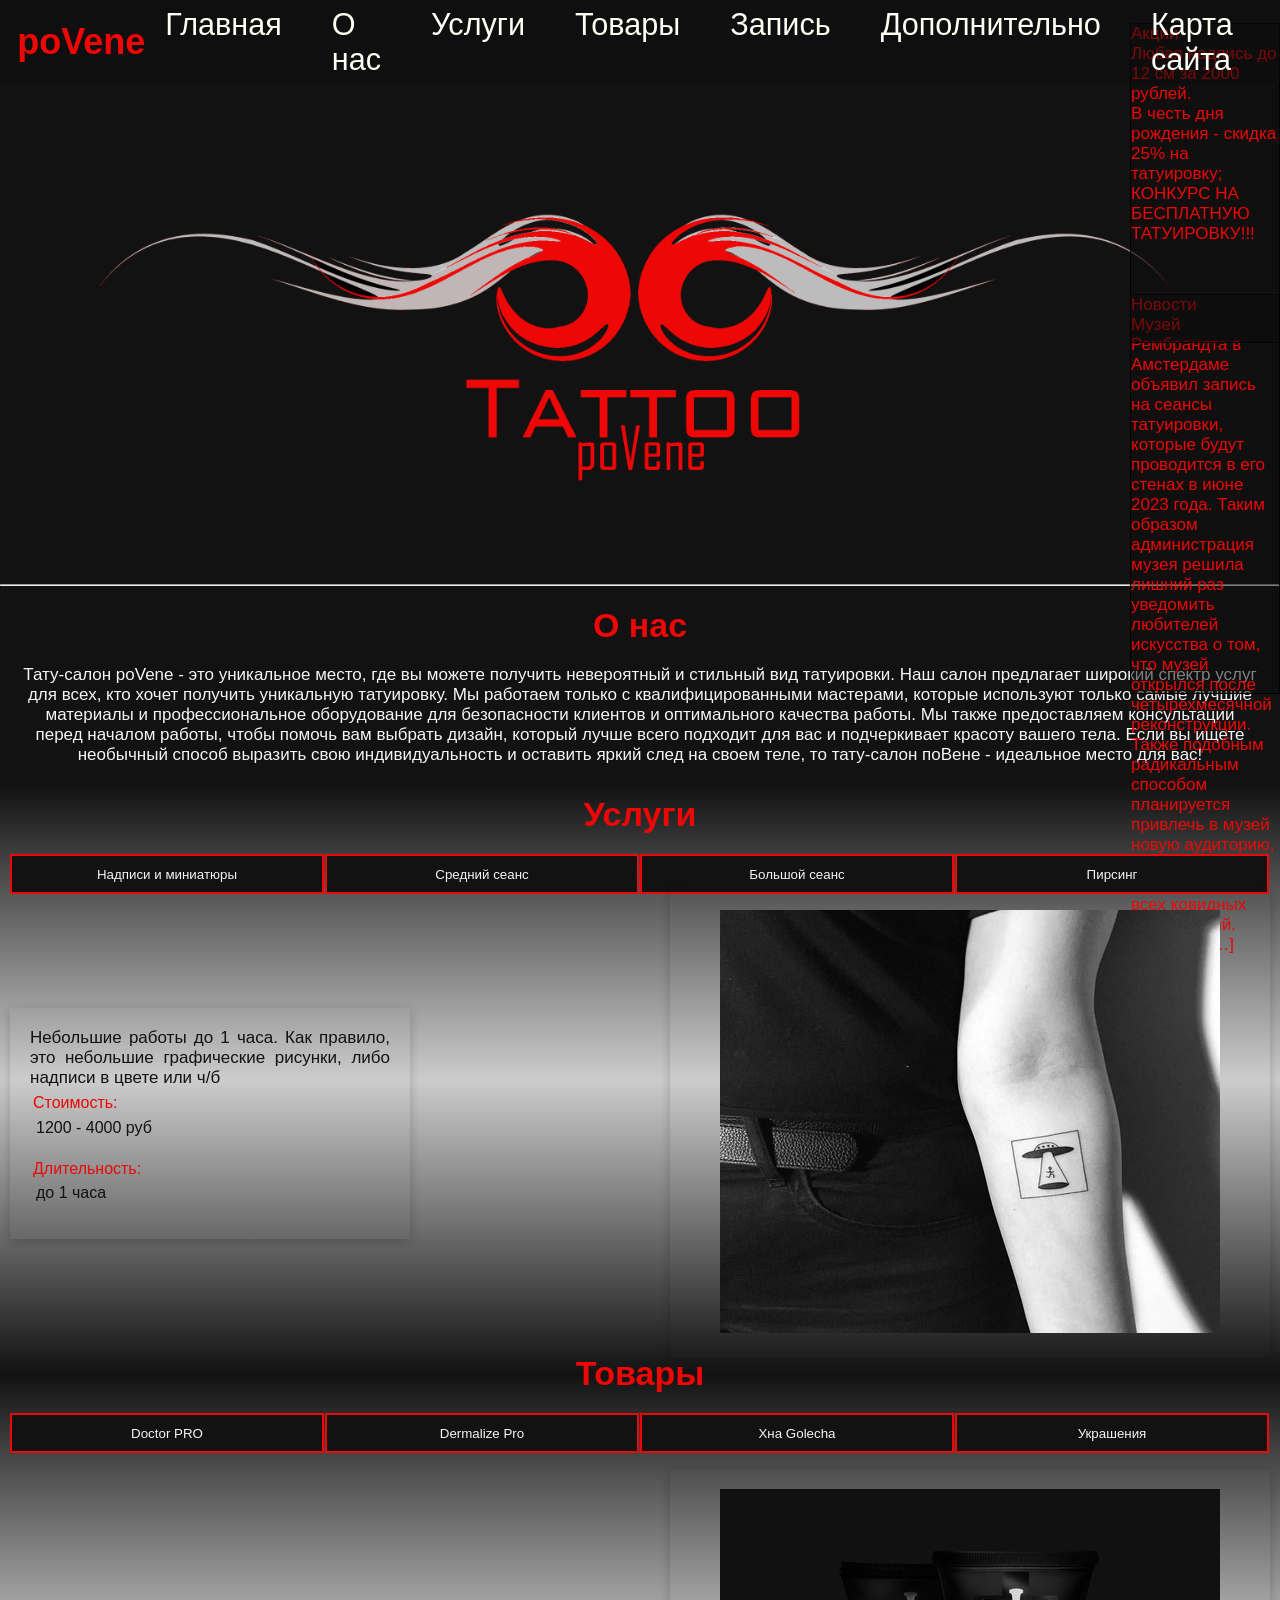
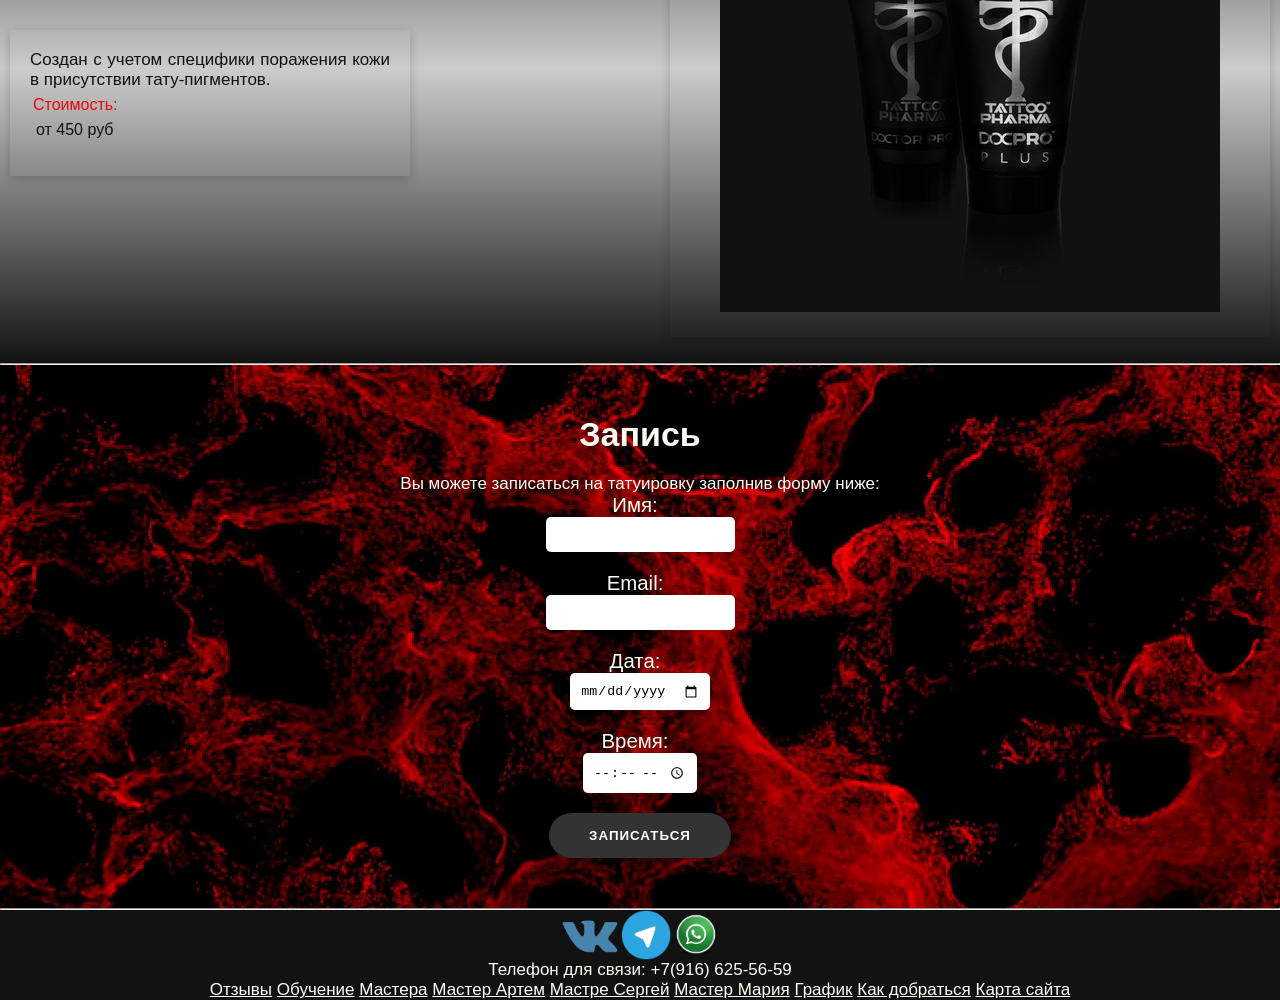
<file: tatto/index.html>
<!DOCTYPE html>
<html lang="en">
  <head>
    <link rel="shortcut icon" href="favicon.ico"/>
    <link rel="preconnect" href="https://fonts.googleapis.com">
    <link rel="preconnect" href="https://fonts.gstatic.com" crossorigin>
    <link href="https://fonts.googleapis.com/css2?family=Roboto:wght@500&display=swap" rel="stylesheet">
    <link href="https://fonts.googleapis.com/css2?family=Roboto:wght@400&display=swap" rel="stylesheet">
    <meta charset="UTF-8">
    <meta http-equiv="X-UA-Compatible" content="IE=edge">
    <meta name="viewport" content="width=device-width, initial-scale=1.0">
    <title>poVene</title>
    <link rel="stylesheet" href="style.css">
    <link rel="stylesheet" href="mobil.css">

  </head>

  <body>

    <!--Навигация-->
    <header>
      <h1>poVene</h1>		  
      <nav>
        <ul>
	       	<li><a href="#Главная">Главная</a></li>
		      <li><a href="#О нас">О нас</a></li>
          <li><a href="#Услуги">Услуги</a></li>
		      <li><a href="#Товары">Товары</a></li>
          <li><a href="#Запись">Запись</a>
            <ul>
              <li><a href="./grafik.html">График</a></li>
            </ul>
          </li>
          <li><a href="#Дополнительно">Дополнительно</a>
            <ul>
              <li><a href="./index2.html">Отзывы</a></li>
              <li><a href="./vacansii.html">Обучение</a></li>
              <li><a href="./master.html">Мастера</a></li>
              <li><a href="./karta.html">Карта</a></li>
            </ul>
          </li>
          <li><a href="./sait.html">Карта сайта</a></li>
        </ul>
      </nav>
    </header>

    <!--Новости-->
    <aside class="news">  
      <p>Новости</p>  
      <p>Музей Рембрандта в Амстердаме объявил запись на сеансы татуировки, которые будут проводится в его стенах в июне 2023 года. Таким образом администрация музея решила лишний раз уведомить любителей искусства о том, что музей открылся после четырехмесячной реконструкции. Также подобным радикальным способом планируется привлечь в музей новую аудиторию, которая заметно просела после всех ковидных ограничений. «Каждый […]</p>  
    </aside> 

    <!--Акции-->
    <div class="aside">  
      <aside class="prom">  
        <p>Акции</p>  
        <p>Любая надпись до 12 см за 2000 рублей.</p>
        <p>В честь дня рождения - скидка 25% на татуировку;</p> 
        <p>КОНКУРС НА БЕСПЛАТНУЮ ТАТУИРОВКУ!!!</p>  
      </aside>  
    </div>

    <section class="hero">
	    <section id="Главная"></section>
    </section>

    <hr>

    <!--О нас-->
    <section class="moloko">
	    <section id="О нас"></section>
      <h3>О нас</h3>
      <p>Тату-салон poVene - это уникальное место, где вы можете получить невероятный и стильный вид татуировки. Наш салон предлагает широкий спектр услуг для всех, кто хочет получить уникальную татуировку. Мы работаем только с квалифицированными мастерами, которые используют только самые лучшие материалы и профессиональное оборудование для безопасности клиентов и оптимального качества работы.
        Мы также предоставляем консультации перед началом работы, чтобы помочь вам выбрать дизайн, который лучше всего подходит для вас и подчеркивает красоту вашего тела. Если вы ищете необычный способ выразить свою индивидуальность и оставить яркий след на своем теле, то тату-салон поВене - идеальное место для вас!
      </p> 
    </section> 

    <section class="menu">

      <!--Услуги-->
		  <section id="Услуги"></section>
      <h3>Услуги</h3>
      <div class="button-row">
        <button id="button-1">Надписи и миниатюры</button>
        <div id="img-1" class="image"><img src="mini.jpg" alt="minitatu"></div>
        <div id="text-1" class="hidden-text">Небольшие работы до 1 часа. Как правило, это небольшие графические рисунки, либо надписи в цвете или ч/б
         <div class="text">
            <div class="tn-atom">
              <span>Стоимость:</span>
              <br><span class="many">1200 - 4000 руб</span>
            </div>
            <div class="tn-ato">
              <span>Длительность:</span>
              <br><span class="time">до 1 часа</span>
            </div>
          </div>
        </div>

        <button id="button-2">Средний сеанс</button>
        <div id="img-2" class="image"><img src="medium.jpg" alt="miditatu"></div>
        <div id="text-2" class="hidden-text">Более сложные работы. Средние по сложности и объему татуировки во всех стилях.
          <div class="tn-atom">
            <span>Стоимость:</span>
            <br><span class="many">до 4 часов</span>
          </div>
          <div class="tn-ato">
            <span>Длительность:</span>
            <br><span class="time">от 5 часов</span>
          </div>
        </div>

        <button id="button-3">Большой сеанс</button>
        <div id="img-3" class="image"><img src="big.jpg" alt="bigtatu"></div>
        <div id="text-3" class="hidden-text">Масштабные работы во всех стилях. Некоторые татуировки могут занять 2−3 больших сеанса. В сеанс входит дизайн-проект и заживляющая пленка Suprasorb F.
          <div class="tn-atom">
            <span>Стоимость:</span>
            <br><span class="many">35 000 руб FIX</span>
          </div>
          <div class="tn-ato">
            <span>Длительность:</span>
            <br><span class="time">40-60 минут</span>
          </div>
        </div>

        <button id="button-4">Пирсинг</button>
        <div id="img-4" class="image"><img src="pirs.jpg" alt="pirsing"></div>
        <div id="text-4" class="hidden-text">Делаем грамотные и безопасные проколы по всему телу.
          <div class="tn-atom">
            <span>Стоимость:</span>
            <br><span class="many">1200 - 4000 руб</span>
          </div>
          <div class="tn-ato">
            <span>Длительность:</span>
            <br><span class="time">40-60 минут</span>
          </div>
        </div>
      </div>

      <!--Товары-->
	    <section id="Товары"></section>
	    <h3>Товары</h3>
      <div class="button-row">
        <button id="button-5">Doctor PRO</button>
        <div id="img-5" class="image"><img src="pro.jpg" alt="doctorpro"></div>
        <div id="text-5" class="hidden-text">Cоздан с учетом специфики поражения кожи в присутствии тату-пигментов.
          <div class="tn-atom">
            <span>Стоимость:</span>
            <br><span class="many">от 450 руб</span>
          </div>
        </div>

        <button id="button-6">Dermalize Pro</button>
        <div id="img-6" class="image"><img src="Dermalize.jpg" alt="Dermalize Pro"></div>
        <div id="text-6" class="hidden-text">Ускоряет восстановление кожи и заживление татуировки без потери цвета и качества.
          Пленка обладает многими преимуществами, однако, прежде всего, она надежно защищает татуировку от вторичной инфекции. Dermalize Pro - дышащая, но при этом микробо и водонепроницаемая повязка, которая служит надежной защитой против проникновения микроорганизмов, не оказывая отрицательного влияния на кожное дыхание, предупреждая раздражение вокруг татуировки.
         <div class="tn-atom">
            <span>Стоимость:</span>
            <br><span class="many">200 руб</span>
          </div>
        </div>

        <button id="button-7">Хна Golecha</button>
        <div id="img-7" class="image"><img src="xna.jpg" alt="xna"></div>
        <div id="text-7" class="hidden-text">Чёрная хна для тату и мехенди Magic от Golecha 2 шт. + 2 многоразовых трафарета.
        Инструкция: нанести хну толстым слоем, смыть водой через 50 минут, сильно не тереть.
        Состав: Листья Лавсонии (100%), вода.
        <div class="tn-atom">
          <span>Стоимость:</span>
          <br><span class="many">200 руб</span>
        </div>
        </div>

        <button id="button-8">Украшения</button>
        <div id="img-8" class="image"><img src="ukr.jpg" alt="ukrachenia"></div>
        <div id="text-8" class="hidden-text">Пирсинг набор украшений:
          Циркуляр - Внутренний диаметр: 8мм / Толщина: 1.2мм / Шарики: 3мм, 
          Лабрет - Толщина: 1,2 мм / Длина штанги: 8 мм / Размер шипа: 3 мм / Длина изделия: 11мм,
          Штанга - Длина штанги: 18 мм / Длина изделия (с шариками): 26 мм / Толщина штанги: 1.2 мм / Размер шарика: 4 мм,
          Микробанан: Толщина: 1,2 мм / Длина штанги: 8 мм / Размер шарика: 3 мм / Длина изделия: 14мм,
          Сегментное кольцо - Внутренний диаметр: 8мм / Толщина: 1.2мм / Шарик: 3мм,
          4 шарика диаметром 3мм,
          2 шарика диаметром 4мм,
          Комплект аксессуаров из Нержавеющей стали,
          Комплект из 5 штук
          <div class="tn-atom">
            <span>Стоимость:</span>
            <br><span class="many">1500 руб</span>
          </div>
        </div>
      </div>
    </section>

    <hr>

    <!--Запись-->
    <section class="reservation">
      <section id="Запись"></section>
      <h3>Запись</h3>
      <p>Вы можете записаться на татуировку заполнив форму ниже:</p>
      <form>
        <label for="name">Имя:</label>
        <input type="text" id="name" name="name">
        <label for="email">Email:</label>
        <input type="email" id="email" name="email">
        <label for="date">Дата:</label>
        <input type="date" id="date" name="date">
        <label for="time">Время:</label>
        <input type="time" id="time" name="time">
        <input type="submit" value="Записаться">
      </form>
      <p id="reservation-info"></p>
    </section>

    <hr>

    <!--Футер-->
    <footer class="footer">
      <div id="ssulka">
        <a href="https://vk.com/todlebentod">
          <img src="vk.png" alt="вк" style="height: 50px;" >
          <div class="footer__iteam-icone2"><a href="https://web.telegram.org/k/"></div> 
          <img src="telegram.png" alt="telegram" style="height: 50px;" > 
          <div class="footer__iteam-icone3"><a href="https://web.whatsapp.com/"></div> 
          <img src="WhatsApp.png" alt="whatsapp" style="height: 50px;" >
        </a>
      </div> 
      <p>Телефон для связи: +7(916) 625-56-59</p>

		  <section id="reservation-info"></section> 
      <div class="footer__iteam-text">
        <a href="./index2.html">Отзывы</a>
        <a href="./vacansii.html">Обучение</a>
        <a href="./master.html">Мастера</a>
        <a href="./artem.html">Мастер Артем</a>
        <a href="./serg.html">Мастре Сергей</a>
        <a href="./maria.html">Мастер Мария</a>
        <a href="./grafik.html">График</a>
        <a href="./karta.html">Как добраться</a>
        <a href="./sait.html">Карта сайта</a>
      </div>
    </footer>

    <!--Ссылки к скрипту-->
    <script src="./okno.js"></script>
    <script src="./tutu2.js"></script>
    <div  scri class="btn-up btn-up_hide"></div> 
    <script src="./tutu3.js"></script>

  </body>
</html>
</file>
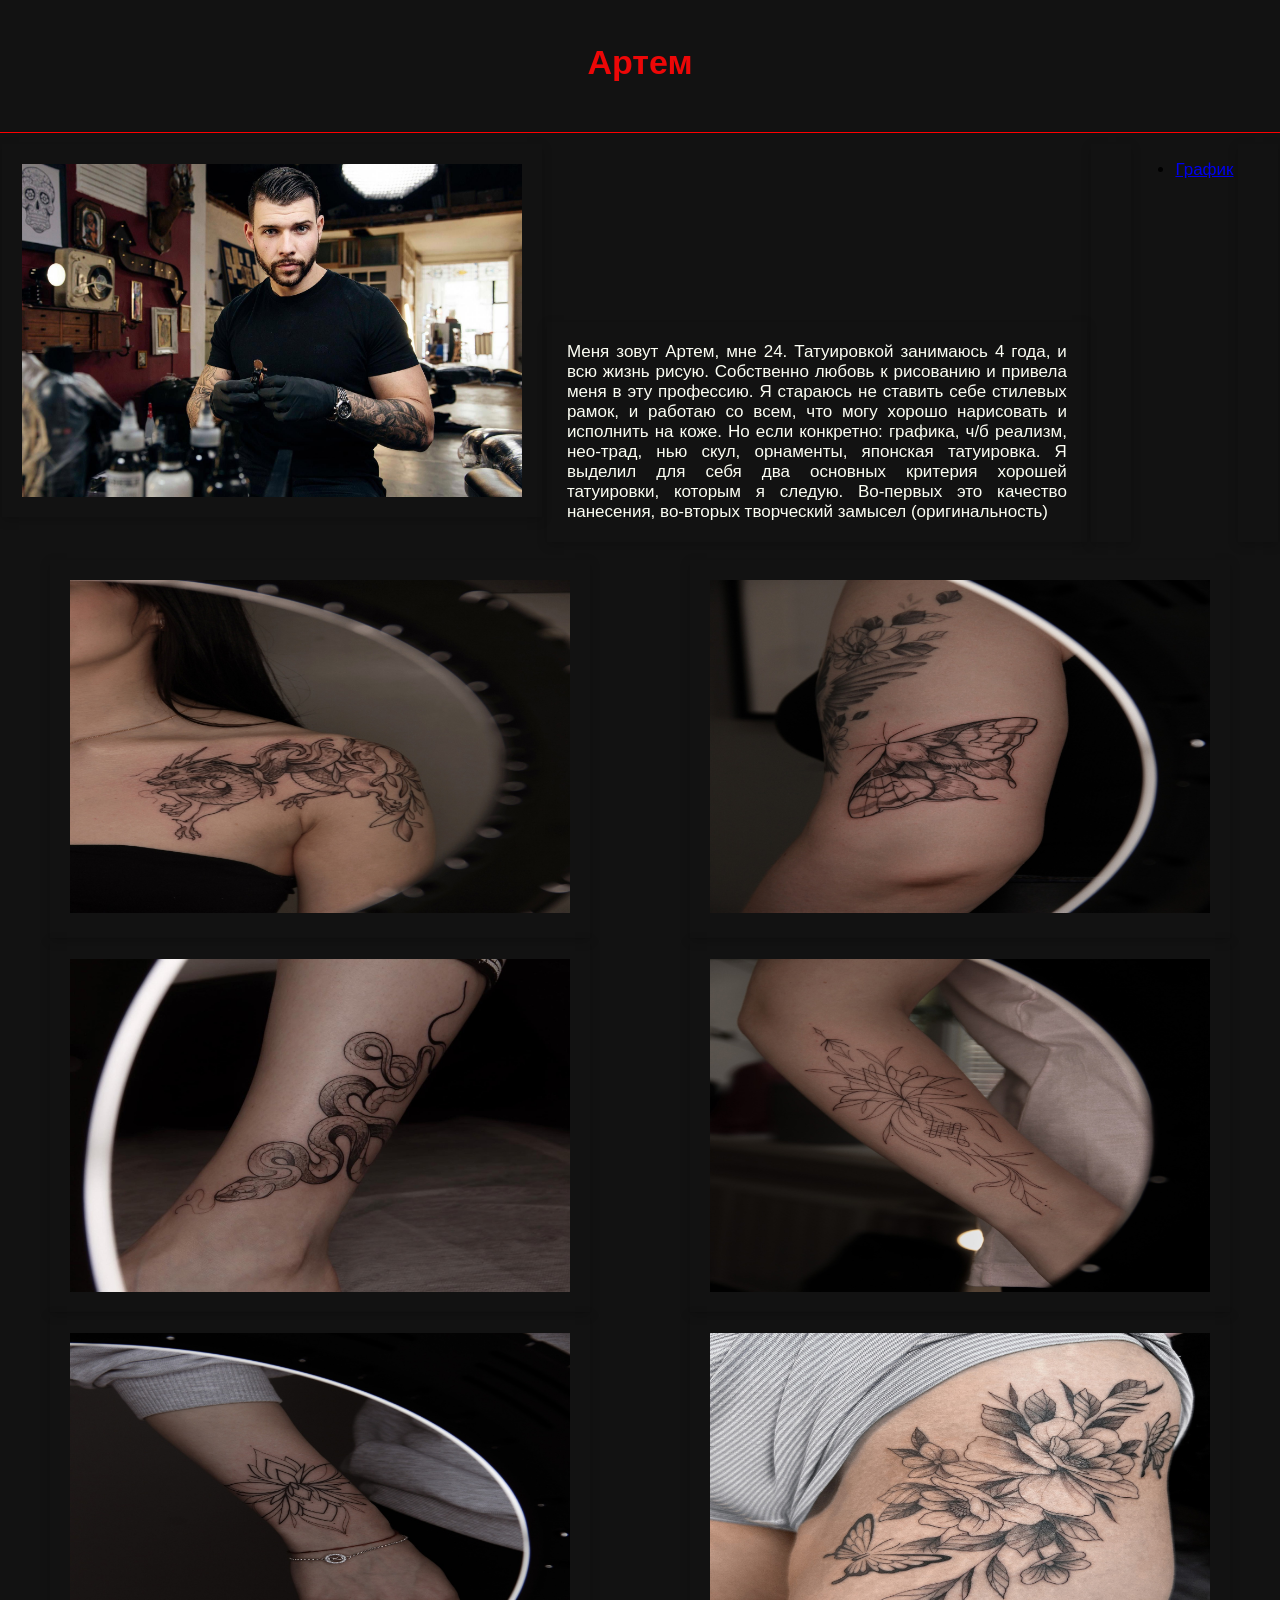
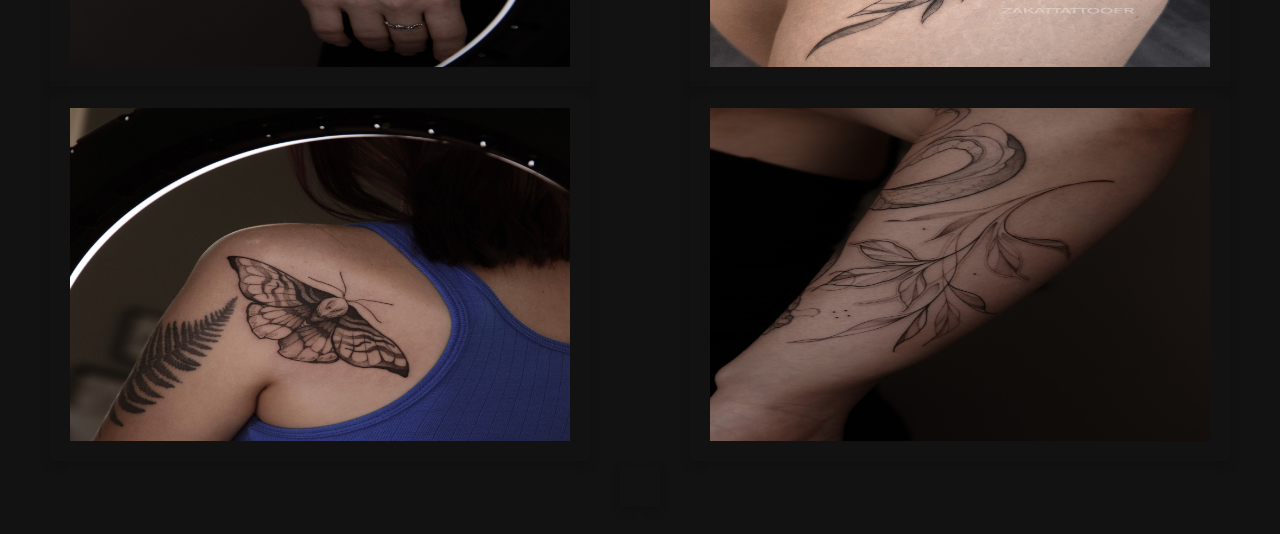
<file: tatto/artem.html>
<!DOCTYPE html>
<html>

  <head>
    <link rel="shortcut icon" href="favicon.ico"/>
    <title>Мастера тату-салона</title>
    <meta charset="UTF-8">
    <meta name="viewport" content="width=device-width, initial-scale=1.0">
    <link rel="stylesheet" href="artem.css">
  </head>

  <body>
    <div id="header">
      <h1>Артем</h1>
    </div>

    <hr>

    <div class="container">
    <div id="master1">
      <img class="artem"  src="master1.jpg" alt="Мастер 1">
      <p>Меня зовут Артем, мне 24. Татуировкой занимаюсь 4 года, и всю жизнь рисую. Собственно любовь к рисованию и привела меня в эту профессию.
        Я стараюсь не ставить себе стилевых рамок, и работаю со всем, что могу хорошо нарисовать и исполнить на коже.
        Но если конкретно: графика, ч/б реализм, нео-трад, нью скул, орнаменты, японская татуировка.
        Я выделил для себя два основных критерия хорошей татуировки, которым я следую. Во-первых это качество нанесения, во-вторых творческий замысел (оригинальность)
      </p>
    </div>

    <p>
        <ul> 
            <li><a href="grafik.html">График</a></li> 
        </ul> 
    </p>

      <div id="vork">
         <a><img src="vork 8.jpg"/></a>
     </div>
     <div id="vork1">
        <a><img src="vork9.jpg"/></a>
      </div>
      <div id="vork1">
        <a><img src="vork10.jpg"/></a>
      </div>
      <div id="vork1">
        <a><img src="vork1.jpg"/></a>
      </div>
      <div id="vork1">
        <a><img src="vork11.jpg"/></a>
      </div>
      <div id="vork1">
        <a><img src="vork6.jpg"/></a>
      </div>
      <div id="vork1">
          <a><img src="vork12.jpg"/></a>
      </div>
      <div id="vork1">
        <a><img src="vork13.jpg"/></a>
    </div>
  </div>

  
    <div id="footer">
      <p> 
       <script>
       </script>
      </p>
    </div>
  </body>
</html>
</file>
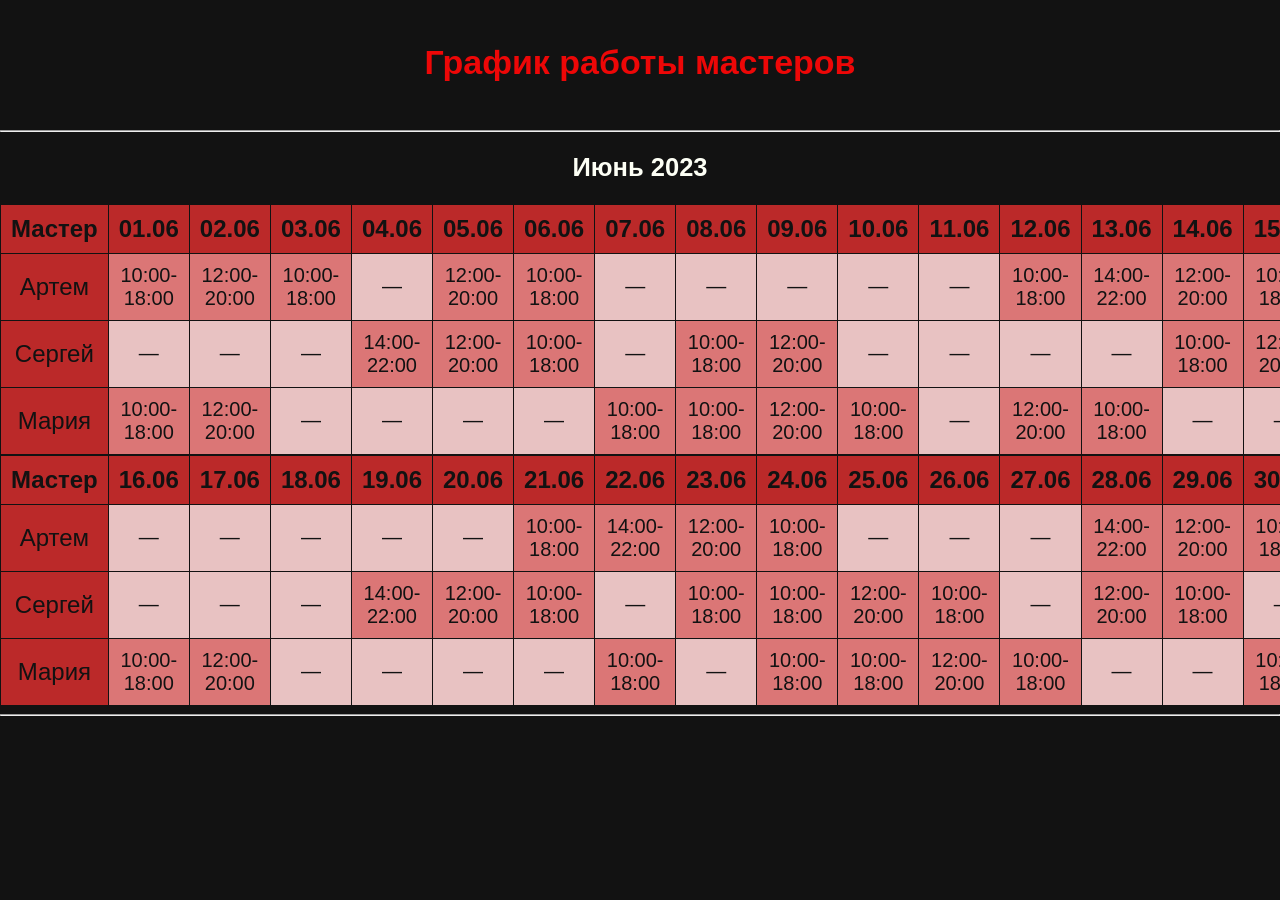
<file: tatto/grafik.html>
<!DOCTYPE html>
<html>
<head>
  <link rel="shortcut icon" href="favicon.ico"/>
    <meta charset="UTF-8">
	<title>График работы мастеров в тату-студии poVene</title>
    <meta name="viewport" content="width=device-width, initial-scale=1.0">
    <link rel="stylesheet" href="styles.css">
</head>

<body>

    <div id="header">
	   <h1>График работы мастеров</h1>
    </div>
    <hr>
   <div id="graf">
    <h2>Июнь 2023</h2>
   </div>
    <div id="tables">
<!--Таблица 1-->    
	<table>
		<thead>
            <tr>
                <th>Мастер</th>
                <th>01.06</th>
                <th>02.06</th>
                <th>03.06</th>
                <th>04.06</th>
                <th>05.06</th>
                <th>06.06</th>
                <th>07.06</th>
                <th>08.06</th>
                <th>09.06</th>
                <th>10.06</th>
                <th>11.06</th>
                <th>12.06</th>
                <th>13.06</th>
                <th>14.06</th>
                <th>15.06</th>
            </tr>
        </thead>
            <tbody>
              <tr>
                <td class="master-name">Артем</td>
                <td class="da">10:00-18:00</td>
                <td class="da">12:00-20:00</td>
                <td class="da">10:00-18:00</td>
                <td>—</td>
                <td class="da">12:00-20:00</td>
                <td class="da">10:00-18:00</td>
                <td>—</td>
                <td>—</td>
                <td>—</td>
                <td>—</td>
                <td>—</td>
                <td class="da">10:00-18:00</td>
                <td class="da">14:00-22:00</td>
                <td class="da">12:00-20:00</td>
                <td class="da">10:00-18:00</td>
              </tr>
              <tr>
                <td class="master-name">Сергей</td>
                <td>—</td>
                <td>—</td>
                <td>—</td>
                <td class="da">14:00-22:00</td>
                <td class="da">12:00-20:00</td>
                <td class="da">10:00-18:00</td>
                <td>—</td>
                <td class="da">10:00-18:00</td>
                <td class="da">12:00-20:00</td>
                <td>—</td>
                <td>—</td>
                <td>—</td>
                <td>—</td>
                <td class="da">10:00-18:00</td>
                <td class="da">12:00-20:00</td>
              </tr>
              <tr>
                <td class="master-name">Мария</td>
                <td class="da">10:00-18:00</td>
                <td class="da">12:00-20:00</td>
                <td>—</td>
                <td>—</td>
                <td>—</td>
                <td>—</td>
                <td class="da">10:00-18:00</td>
                <td class="da">10:00-18:00</td>
                <td class="da">12:00-20:00</td>
                <td class="da">10:00-18:00</td>
                <td>—</td>
                <td class="da">12:00-20:00</td>
                <td class="da">10:00-18:00</td>
                <td>—</td>
                <td>—</td>
              </tr>
            </tbody>
    </table>

<!--Таблица 2-->    
    <table>
        <thead>
            <tr>
                <th>Мастер</th>
                <th>16.06</th>
                <th>17.06</th>
                <th>18.06</th>
                <th>19.06</th>
                <th>20.06</th>
                <th>21.06</th>
                <th>22.06</th>
                <th>23.06</th>
                <th>24.06</th>
                <th>25.06</th>
                <th>26.06</th>
                <th>27.06</th>
                <th>28.06</th>
                <th>29.06</th>
                <th>30.06</th>
            </tr>
        </thead>
        <tbody>
            <tr>
              <td class="master-name">Артем</td>
              <td>—</td>
              <td>—</td>
              <td>—</td>
              <td>—</td>
              <td>—</td>
              <td class="da">10:00-18:00</td>
              <td class="da">14:00-22:00</td>
              <td class="da">12:00-20:00</td>
              <td class="da">10:00-18:00</td>
              <td>—</td>
              <td>—</td>
              <td>—</td>
              <td class="da">14:00-22:00</td>
              <td class="da">12:00-20:00</td>
              <td class="da">10:00-18:00</td>
          </tr>
            <tr>
              <td class="master-name">Сергей</td>
              <td>—</td>
              <td>—</td>
              <td>—</td>
              <td class="da">14:00-22:00</td>
              <td class="da">12:00-20:00</td>
              <td class="da">10:00-18:00</td>
              <td>—</td>
              <td class="da">10:00-18:00</td>
              <td class="da">10:00-18:00</td>
              <td class="da">12:00-20:00</td>
              <td class="da">10:00-18:00</td>
              <td>—</td>
              <td class="da">12:00-20:00</td>
              <td class="da">10:00-18:00</td>
              <td>—</td>
            </tr>
            <tr>
              <td class="master-name">Мария</td>
              <td class="da">10:00-18:00</td>
              <td class="da">12:00-20:00</td>
              <td>—</td>
              <td>—</td>
              <td>—</td>
              <td>—</td>
              <td class="da">10:00-18:00</td>
              <td>—</td>
              <td class="da">10:00-18:00</td>
              <td class="da">10:00-18:00</td>
              <td class="da">12:00-20:00</td>
              <td class="da">10:00-18:00</td>
              <td>—</td>
              <td>—</td>
              <td class="da">10:00-18:00</td>
            </tr>
          </tbody>
  </table>
  </div>

  <hr>

  <footer>
  </footer>
</body>
</html>
</file>
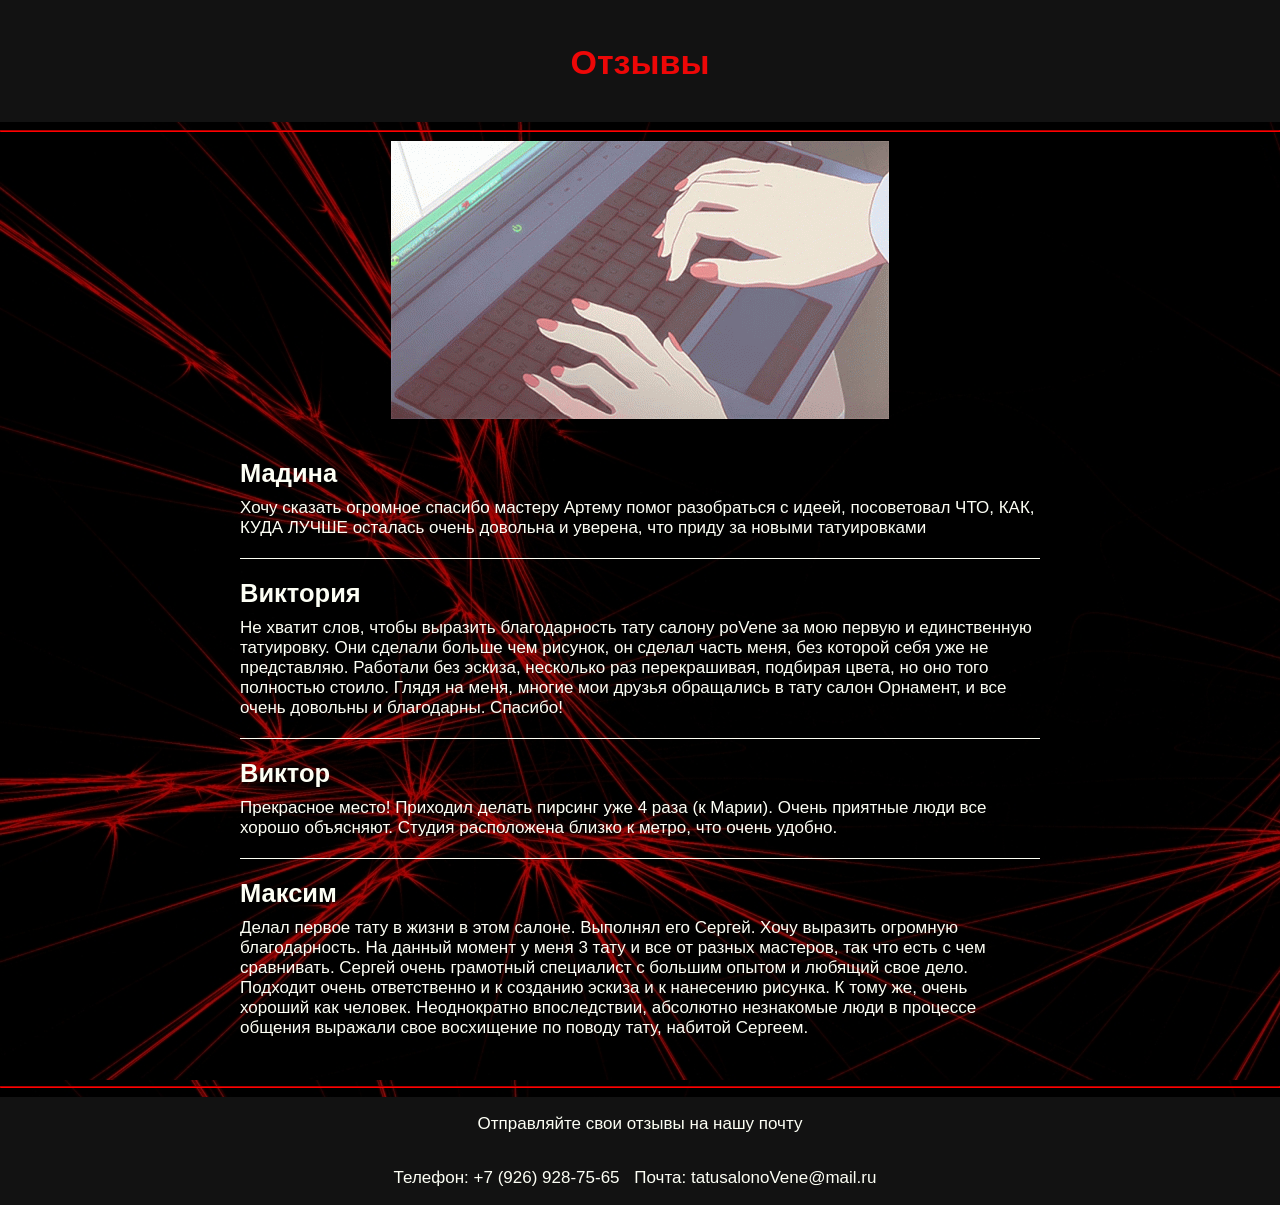
<file: tatto/index2.html>
<!DOCTYPE html>
<html>
  <head>
    <link rel="shortcut icon" href="favicon.ico"/>
    <title>Отзывы</title>
    <meta charset="UTF-8">
    <link rel="stylesheet" href="style2.css">
  </head>
  <body>
    <header>
      <h1>Отзывы</h1>
    </header>

    <hr>

    <div class="gift">
      <img src="otzov.gif" alt="Анимированная гифка">   
    </div>
    <main>
      <div class="review-container">
        <div class="review-item">
          <h2>Мадина</h2>
          <p>Хочу сказать огромное спасибо мастеру Артему помог разобраться с идеей, посоветовал ЧТО, КАК, КУДА ЛУЧШЕ осталась очень довольна и уверена, что приду за новыми татуировками</p>
        </div>
        
        <div class="review-item">
          <h2>Виктория</h2>
          <p>Не хватит слов, чтобы выразить благодарность тату салону poVene за мою первую и единственную татуировку. Они сделали больше чем рисунок, он сделал часть меня, без которой себя уже не представляю. Работали без эскиза, несколько раз перекрашивая, подбирая цвета, но оно того полностью стоило. Глядя на меня, многие мои друзья обращались в тату салон Орнамент, и все очень довольны и благодарны. Спасибо!</p>
        </div>

        <div class="review-item">
          <h2>Виктор</h2>
          <p>Прекрасное место! Приходил делать пирсинг уже 4 раза (к Марии). Очень приятные люди все хорошо объясняют. Студия расположена близко к метро, что очень удобно.</p>
        </div>

        <div class="review-item">
          <h2>Максим</h2>
          <p>Делал первое тату в жизни в этом салоне. Выполнял его Сергей. Хочу выразить огромную благодарность. На данный момент у меня 3 тату и все от разных мастеров, так что есть с чем сравнивать. Сергей очень грамотный специалист с большим опытом и любящий свое дело. Подходит очень ответственно и к созданию эскиза и к нанесению рисунка. К тому же, очень хороший как человек. Неоднократно впоследствии, абсолютно незнакомые люди в процессе общения выражали свое восхищение по поводу тату, набитой Сергеем.</p>
        </div>

      </div>

    </main>

    <hr>

    <footer class="footer">
      <p>Отправляйте свои отзывы на нашу почту</p>
      <ul>
        <li>Телефон: +7 (926) 928-75-65</li>
        <li>Почта: tatusalonoVene@mail.ru</li>
      </ul>
    </footer>

  </body>
</html>
</file>
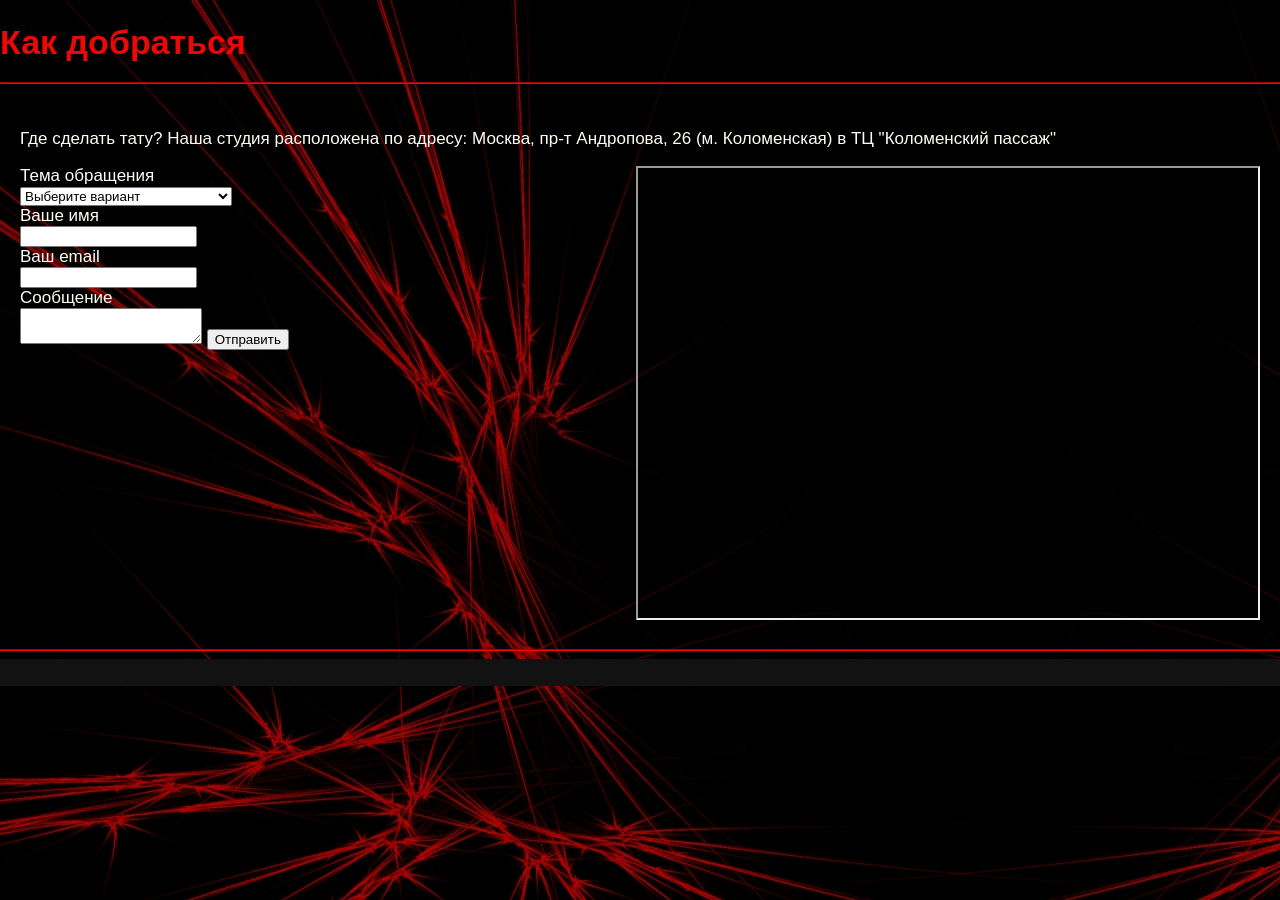
<file: tatto/karta.html>
<!DOCTYPE html>
<html lang="en">
    <head>
        <link rel="shortcut icon" href="favicon.ico"/>
        <meta charset="UTF-8">
        <meta http-equiv="X-UA-Compatible" content="IE=edge">
        <meta name="viewport" content="width=device-width, initial-scale=1.0"> 
        <link rel="stylesheet" href="karta.css">   
    </head> 
    <body>
      <h1 class="h1_ing">Как добраться</h1> 
      <hr>
        <section class="contact" >
          <p class="p_inge">Где сделать тату? Наша студия расположена по адресу: Москва, пр-т Андропова, 26 (м. Коломенская) в ТЦ "Коломенский пассаж"</p> 
            <form class="guruweba_example_form" name="feedback" method="POST" action="/feedback.php"> 
               <div class="guruweba_example_caption"></div> 
               <div class="guruweba_example_infofield">Тема обращения</div> 
               <select name="theme" required="required" class="in_name"> 
                 <option value="">Выберите вариант</option> 
                 <option>Вопрос по работе сервиса</option> 
                 <option>Помощь в оформлении заказа</option> 
                 <option>Сотрудничество</option> 
                 <option>Пожелания / предложения</option> 
                </select> 
                <div>Ваше имя</div> 
                <input type="text" name="name" required="required" class="in_name"> 
                <div>Ваш email</div> 
                <input type="email" name="email" required="required" class="in_name" > 
                <div>Сообщение</div> 
                <textarea name="message" class="in_name"></textarea> 
                <input type="submit" name="submit_btn" value="Отправить" class="input"> 
            </form> 
          <iframe class="map" src="https://www.google.com/maps/embed?pb=!1m18!1m12!1m3!1d35973.913012485864!2d37.626284225403886!3d55.69994768881554!2m3!1f0!2f0!3f0!3m2!1i1024!2i768!4f13.1!3m3!1m2!1s0x46b54d008fb3ff19%3A0xe457676bffe379fe!2z0KLQsNGC0YMg0YHRgtGD0LTQuNGP!5e0!3m2!1sru!2sru!4v1685453123080!5m2!1sru!2sru"  width="600" height="450" style="border:6;" allowfullscreen="" loading="lazy" referrerpolicy="no-referrer-when-downgrade"></iframe>
        </section>

        <hr>
  
        <div id="footer">
          <p> 
           <script>
           </script>
          </p>
        </div>
    
  </body>
</html>
</file>
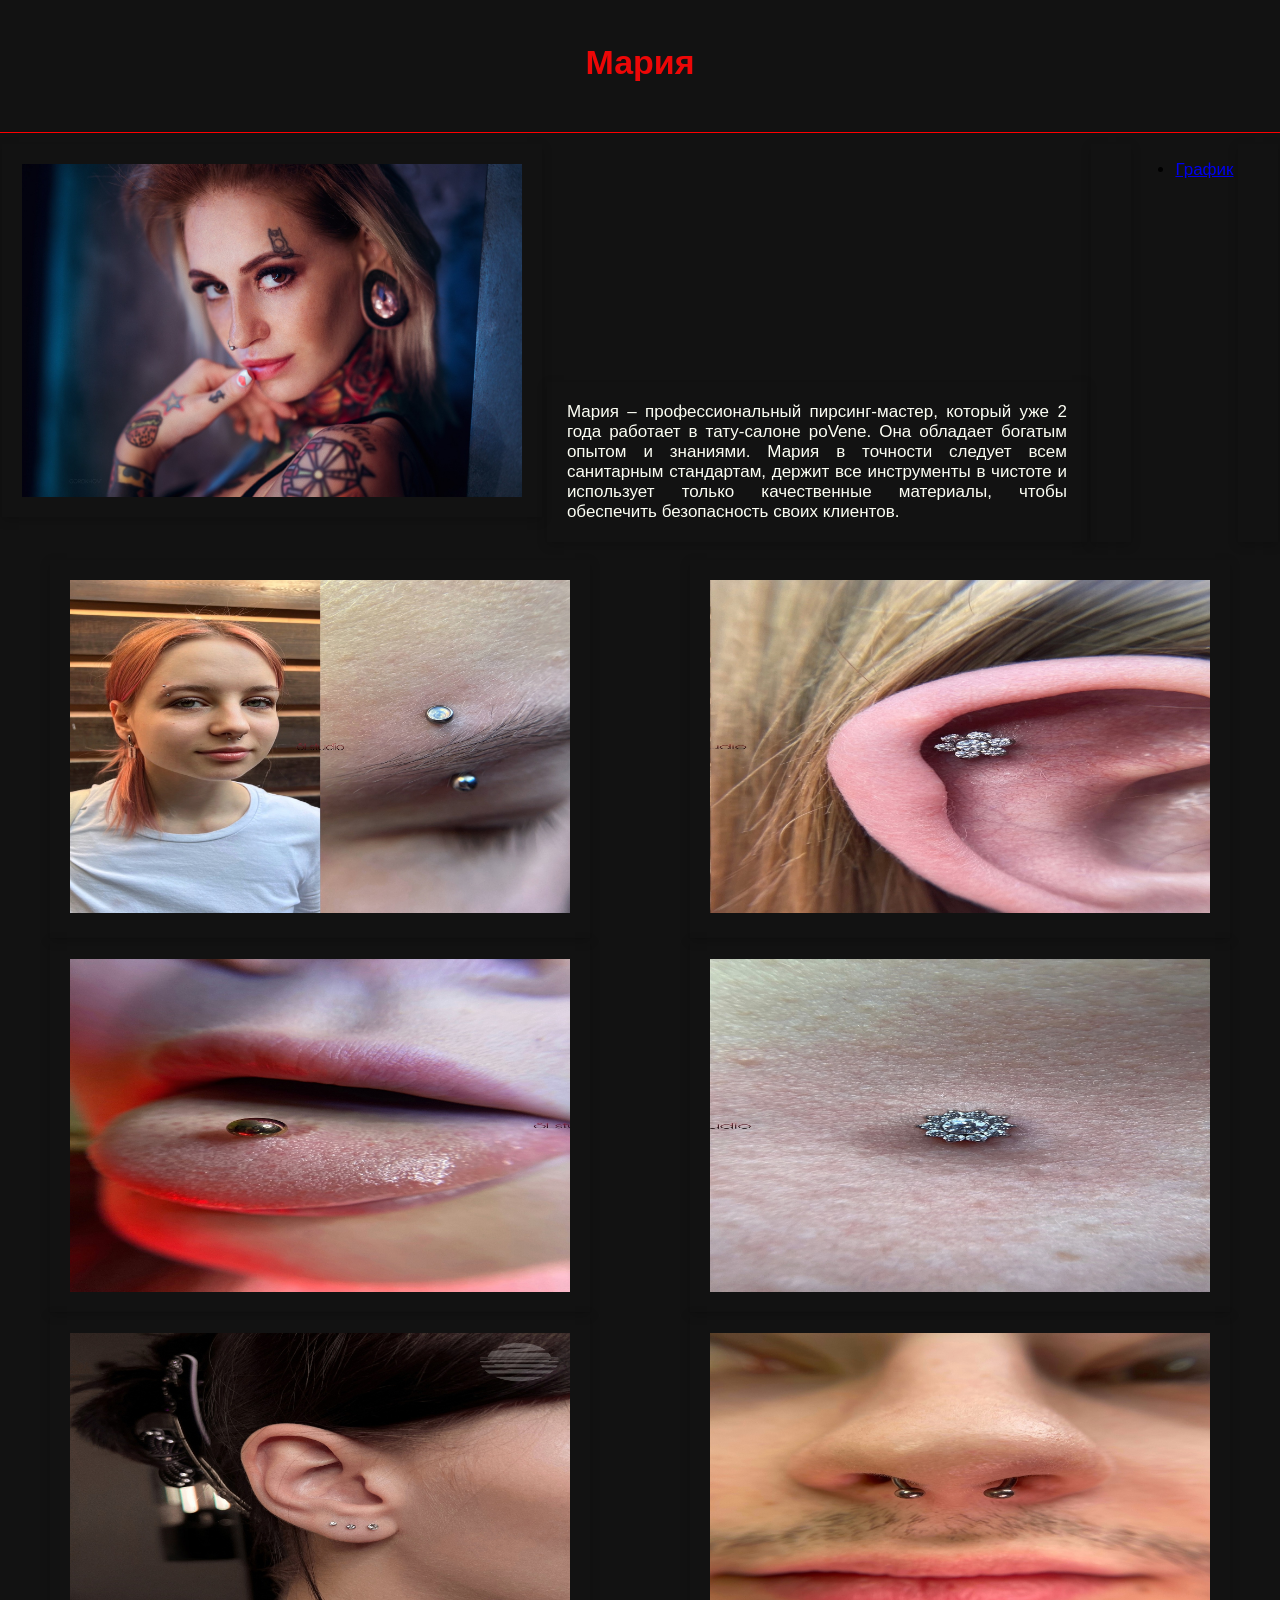
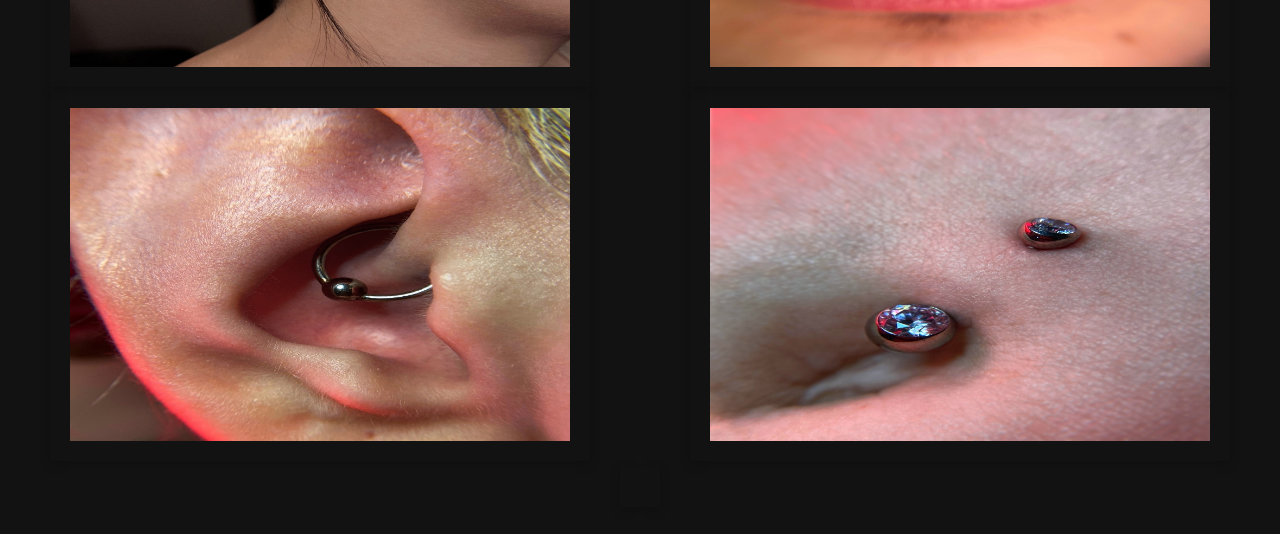
<file: tatto/maria.html>
<!DOCTYPE html>
<html>

  <head>
    <link rel="shortcut icon" href="favicon.ico"/>
    <title>Мастера тату-салона</title>
    <meta charset="UTF-8">
    <meta name="viewport" content="width=device-width, initial-scale=1.0">
    <link rel="stylesheet" href="maria.css">
  </head>

  <body>
    <div id="header">
      <h1>Мария</h1>
    </div>
    <hr>
  
    <div class="container">
      <div id="master3">
        <img class="maria" src="master3.jpg" alt="Мастер 3">
        <p>Мария – профессиональный пирсинг-мастер, который уже 2 года работает в тату-салоне poVene. Она обладает богатым опытом и знаниями.
        Мария в точности следует всем санитарным стандартам, держит все инструменты в чистоте и использует только качественные материалы, чтобы обеспечить безопасность своих клиентов.
        </p>
        
    </div>
    
    <p>
        <ul> 
            <li><a href="grafik.html">График</a></li> 
        </ul> 
    </p>
  
        <div id="vork">
           <a><img src="vork17.jpg"/></a>
       </div>
       <div id="vork1">
          <a><img src="vork19.jpg"/></a>
        </div>
        <div id="vork1">
          <a><img src="vork20.jpg"/></a>
        </div>
        <div id="vork1">
          <a><img src="vork21.jpg"/></a>
        </div>
        <div id="vork1">
          <a><img src="vork5.jpg"/></a> <!--сохр-->
        </div>
        <div id="vork1">
          <a><img src="vork22.jpg"/></a>
        </div>
        <div id="vork1">
            <a><img src="vork23.jpg"/></a>
        </div>
        <div id="vork1">
            <a><img src="vork24.jpg"/></a>
        </div>
    </div>
  
    <div id="footer">
      <p></p>
    </div>
  </body>
  
</html>
</file>
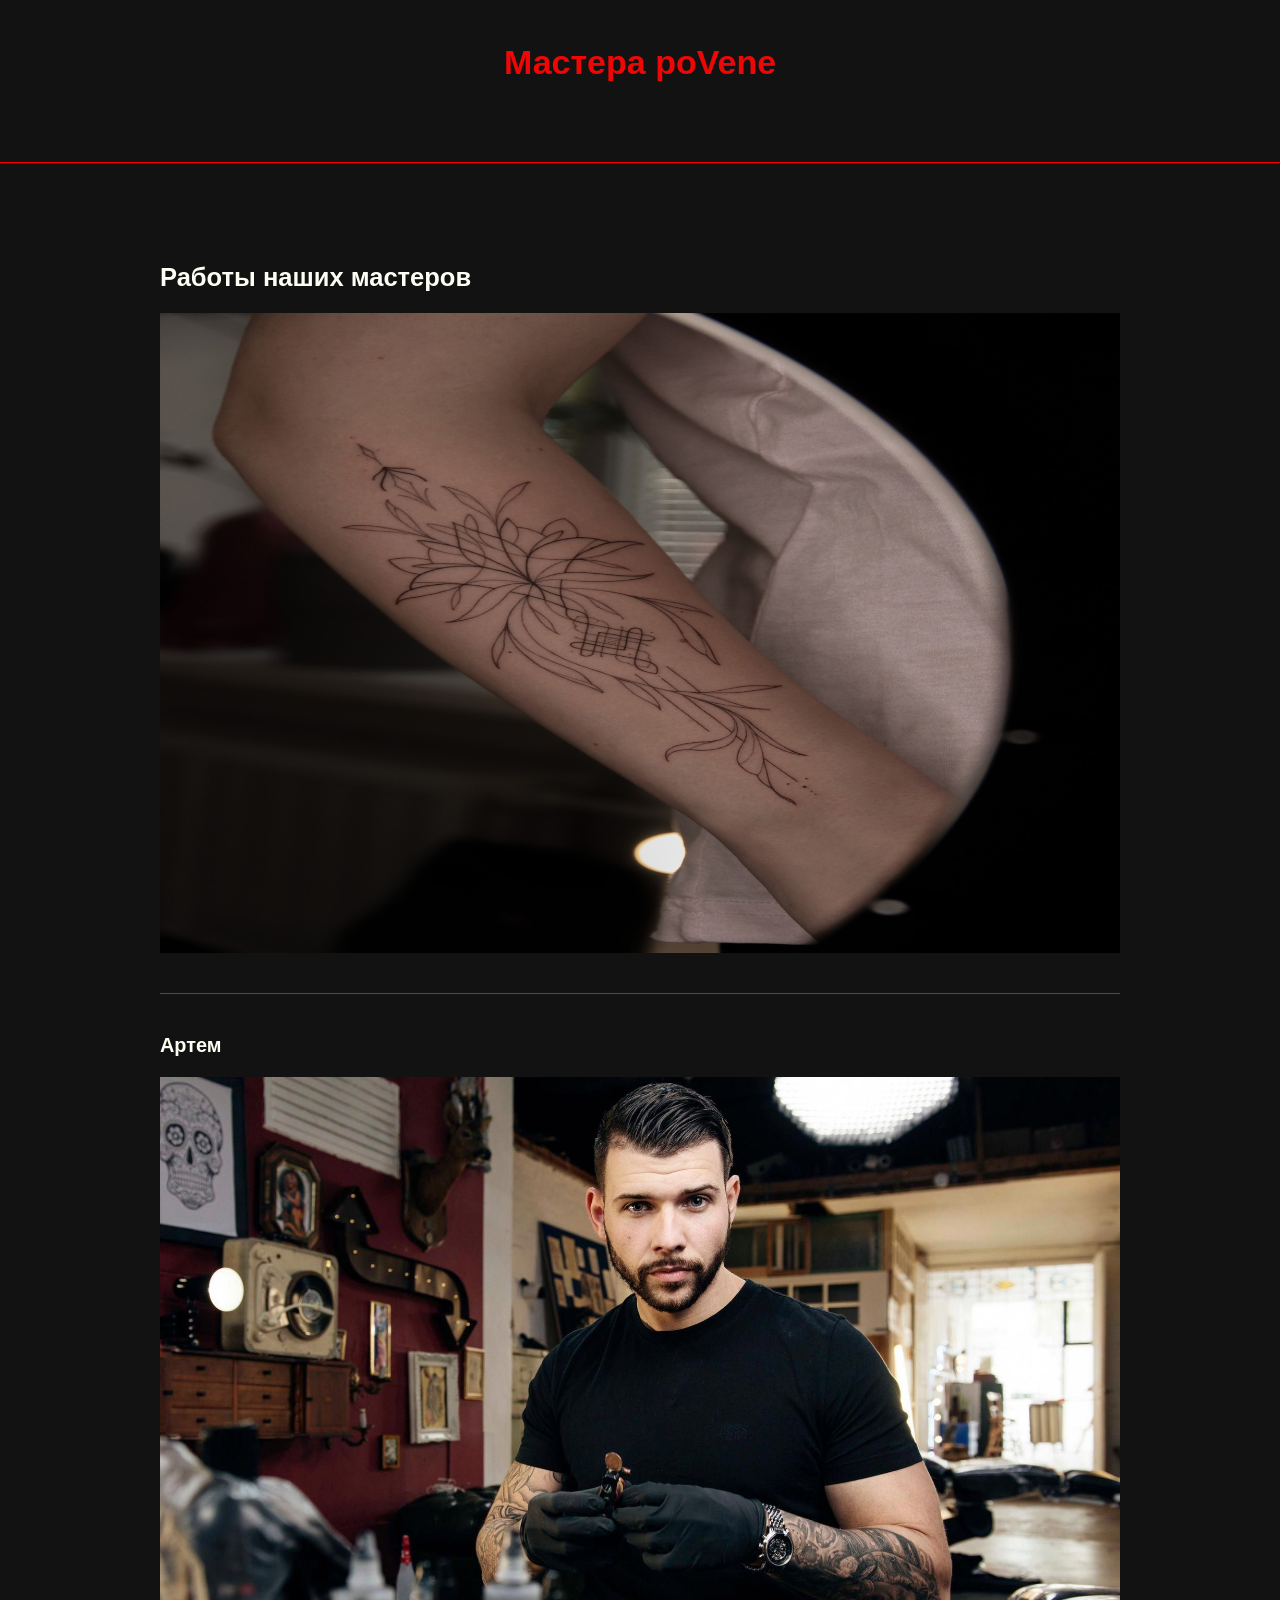
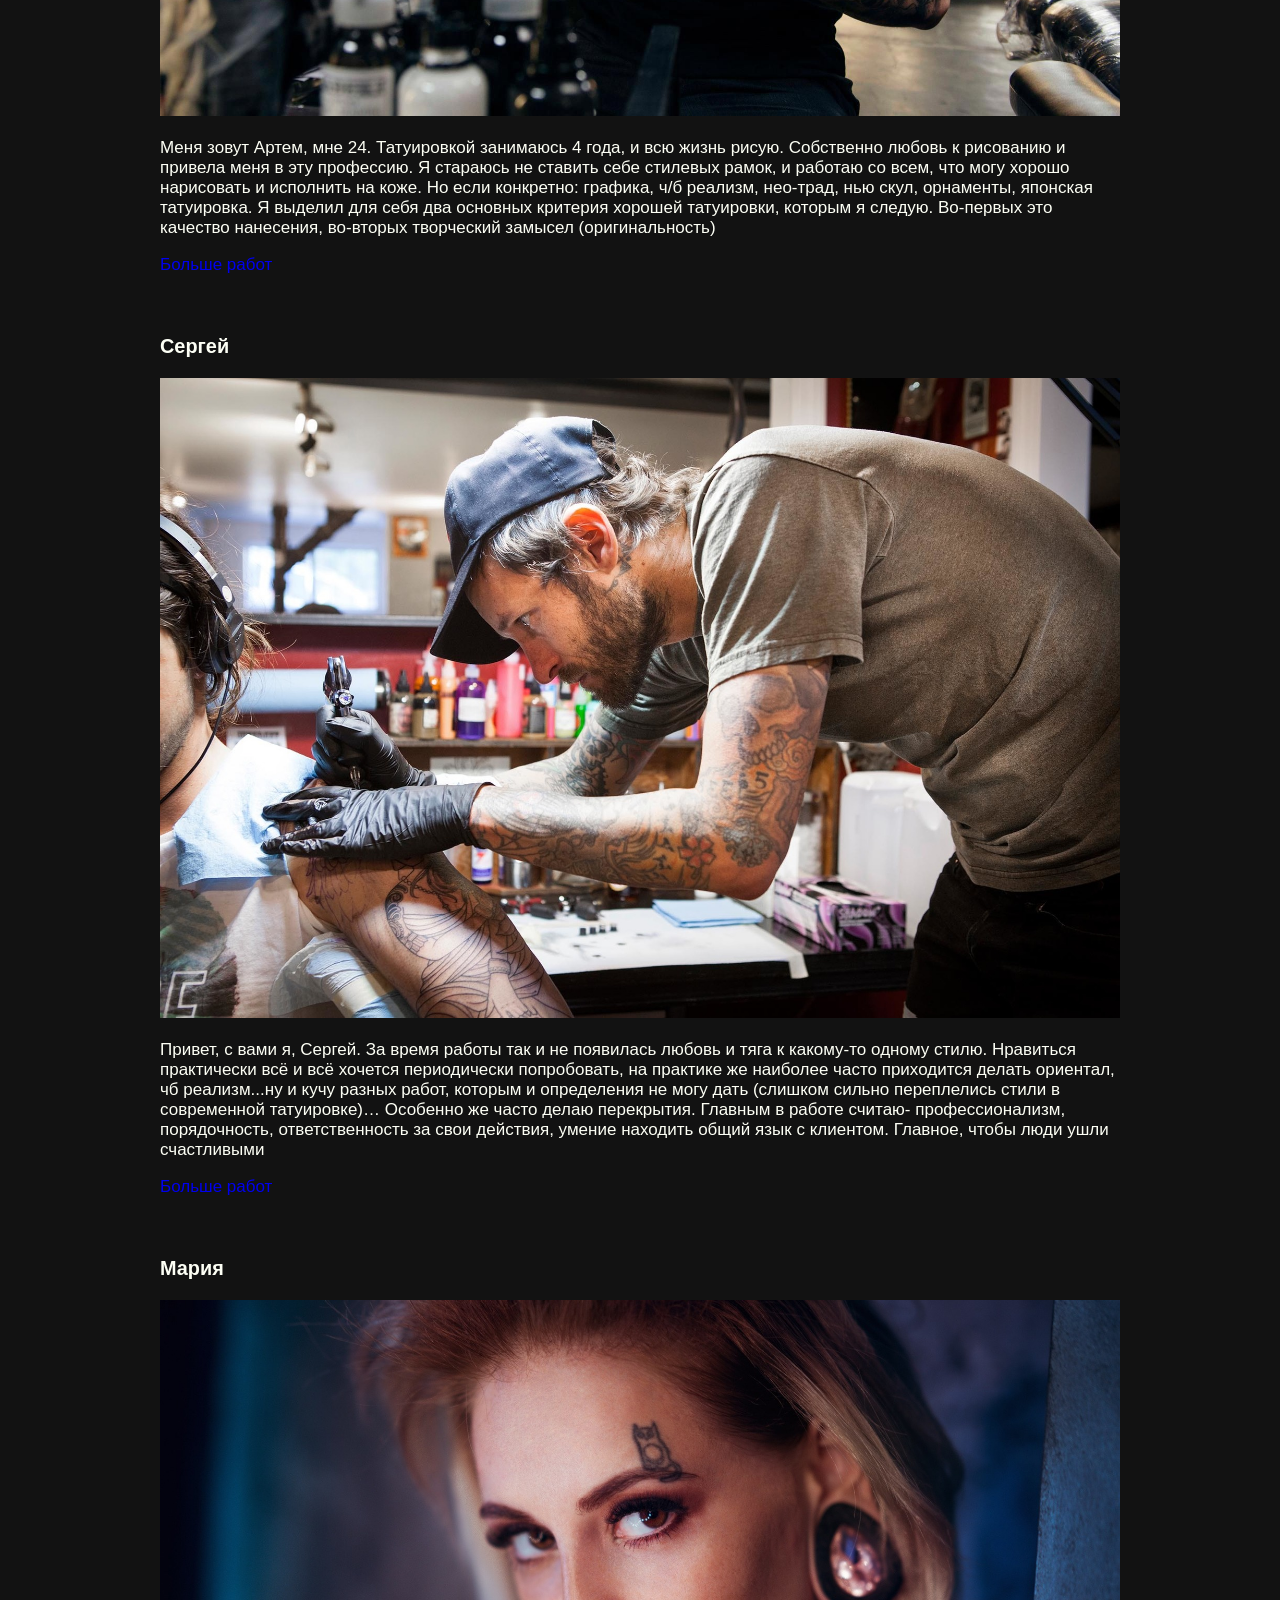
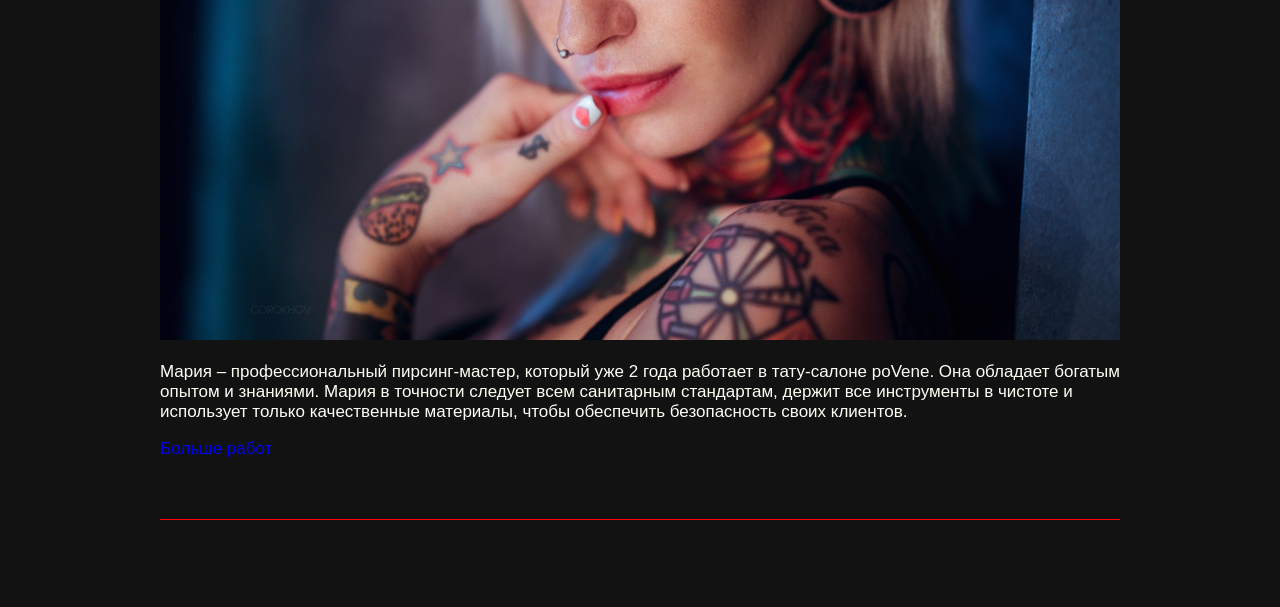
<file: tatto/master.html>
<!DOCTYPE html>
<html>

  <head>
    <link rel="shortcut icon" href="favicon.ico"/>
    <title>Мастера тату-салона</title>
    <meta charset="UTF-8">
    <meta name="viewport" content="width=device-width, initial-scale=1.0">
    <link rel="stylesheet" href="master.css">
  </head>

  <body>
    <div id="header">
      <h1>Мастера poVene</h1>
    </div>

    <hr>

    <div id="content">
      <h2>Работы наших мастеров</h2>
    <div id="slider"> 
      <img src="vork1.jpg" class="active"/> 
      <img src="vork2.jpg"/> 
      <img src="vork3.jpg"/> 
      <img src="vork4.jpg"/> 
      <img src="vork5.jpg"/> 
      <img src="vork6.jpg"/> 
      <img src="vork7.jpg"/> 
      <script src="kefteme.js"></script>
    </div>

    <hr>

    <div id="master1">
      <h3>Артем</h3>
      <img src="master1.jpg" alt="Мастер 1">
      <p>Меня зовут Артем, мне 24. Татуировкой занимаюсь 4 года, и всю жизнь рисую. Собственно любовь к рисованию и привела меня в эту профессию.
        Я стараюсь не ставить себе стилевых рамок, и работаю со всем, что могу хорошо нарисовать и исполнить на коже.
        Но если конкретно: графика, ч/б реализм, нео-трад, нью скул, орнаменты, японская татуировка.
        Я выделил для себя два основных критерия хорошей татуировки, которым я следую. Во-первых это качество нанесения, во-вторых творческий замысел (оригинальность)
      </p>
      <ul>
        <li><a href="./artem.html">Больше работ</a></li>
      </ul>

    </div>

    <div id="master2">
      <h3>Сергей</h3>
      <img src="master2.jpg" alt="Мастер 2">
      <p>Привет, с вами я, Сергей.
        За время работы так и не появилась любовь и тяга к какому-то одному стилю.
        Нравиться практически всё и всё хочется периодически попробовать, на практике же
        наиболее часто приходится делать ориентал, чб реализм...ну и кучу разных работ, которым и определения не могу дать (слишком сильно переплелись стили в современной татуировке)… Особенно же часто делаю перекрытия.
        Главным в работе считаю- профессионализм, порядочность, ответственность за свои действия, умение
        находить общий язык с клиентом.
        Главное, чтобы люди ушли счастливыми
      </p>
      <ul>
        <li><a href="./serg.html">Больше работ</a></li>
      </ul>
    </div>

    <div id="master3">
      <h3>Мария</h3>
      <img src="master3.jpg" alt="Мастер 3">
      <p>Мария – профессиональный пирсинг-мастер, который уже 2 года работает в тату-салоне poVene. Она обладает богатым опытом и знаниями.
        Мария в точности следует всем санитарным стандартам, держит все инструменты в чистоте и использует только качественные материалы, чтобы обеспечить безопасность своих клиентов.
      </p>
      <ul>
        <li><a href="./maria.html">Больше работ</a></li>
      </ul>
    </div>

    <hr>
  
    <div id="footer">
      <p> 
       <script>
       </script>
      </p>
    </div>
  </body>
</html>
</file>
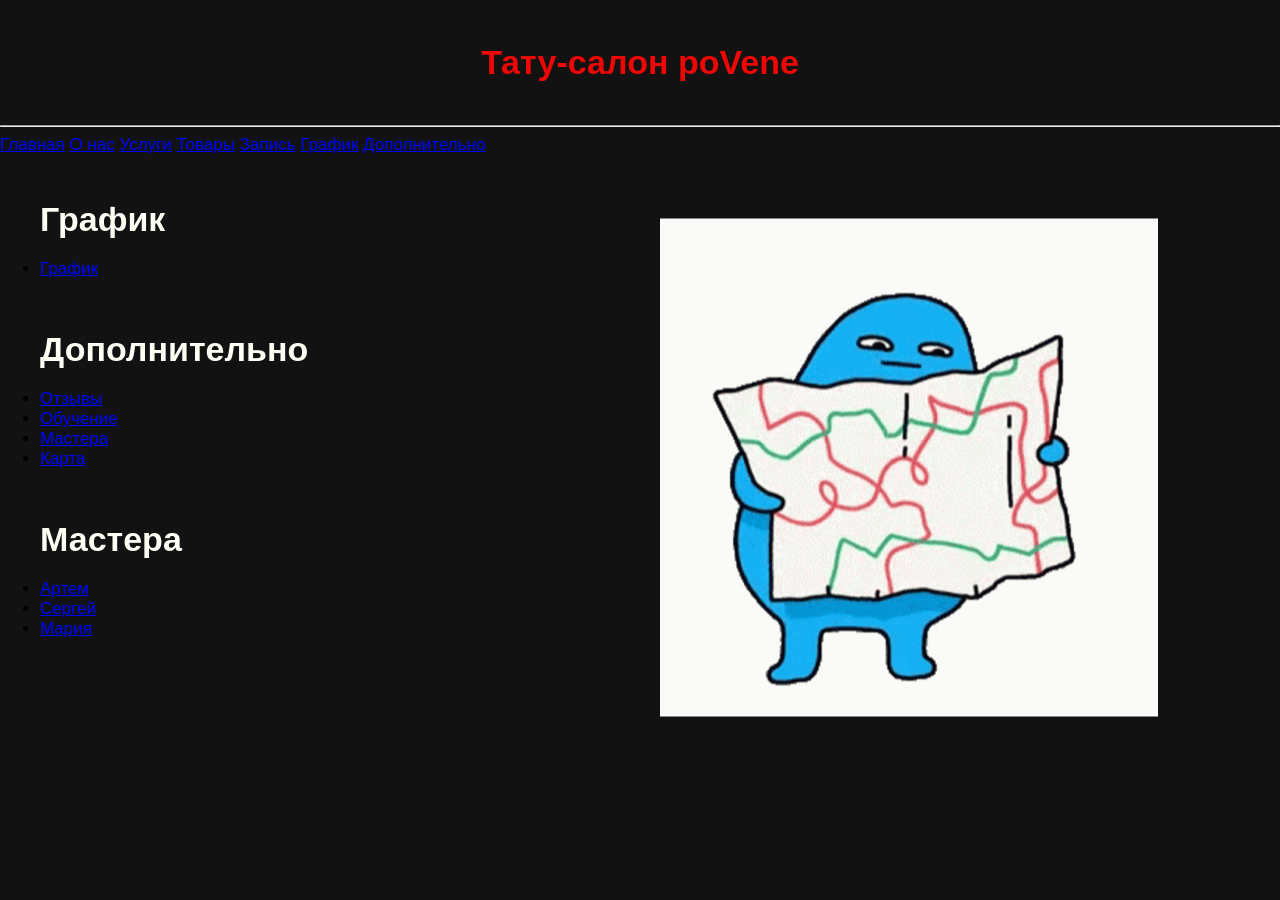
<file: tatto/sait.html>
<!DOCTYPE html> 
<html lang="en"> 
<head> 
    <link rel="shortcut icon" href="favicon.ico"/>
    <meta charset="UTF-8"> 
    <meta http-equiv="X-UA-Compatible" content="IE=edge"> 
    <meta name="viewport" content="width=device-width, initial-scale=1.0"> 
    <title>Document</title> 
    <link rel="stylesheet" href="sait.css"> 
</head> 
<body> 
    <header> 
       
        <div class="navbar" id="myNavbar"> 
          <div class="navbar__wrap"> 
            <h1 class="navbar__logo">Тату-салон poVene</h1> 
            <hr>
            <div class="navbar__menu">  
              <a href="index.html">Главная</a> 
              <a href="index.html">О нас</a> 
              <a href="index.html">Услуги</a> 
              <a href="index.html">Товары</a> 
              <a href="index.html">Запись</a> 
              <a href="index.html">График</a> 
              <a href="index.html">Дополнительно</a> 
            </div> 
          </div> 
        </div> 
     
      </header> 
 
 
             
        
     <ul> 
        <h2>График</h2> 
        <li><a class="mp" href="index.html">График</a></li> 
    </ul> 
               
      <ul> 
        <h3>Дополнительно</h3> 
        <li><a class="mp" href="./index2.html">Отзывы</a></li>
        <li><a class="mp" href="./vacansii.html">Обучение</a></li>
        <li><a class="mp" href="./master.html">Мастера</a></li>
        <li><a class="mp" href="./karta.html">Карта</a></li> 
      </ul> 

      <ul> 
        <h3>Мастера</h3> 
        <li><a class="mp" href="./artem.html">Артем</a></li>
        <li><a class="mp" href="./serg.html">Сергей</a></li>
        <li><a class="mp" href="./maria.html">Мария</a></li>
      </ul> 

    </div>

    <div class="gift"> 
    <img src="map-what.gif" alt="Анимированная гифка">   
  </div>
  <footer>
  </footer>
</body> 
</html>
</file>
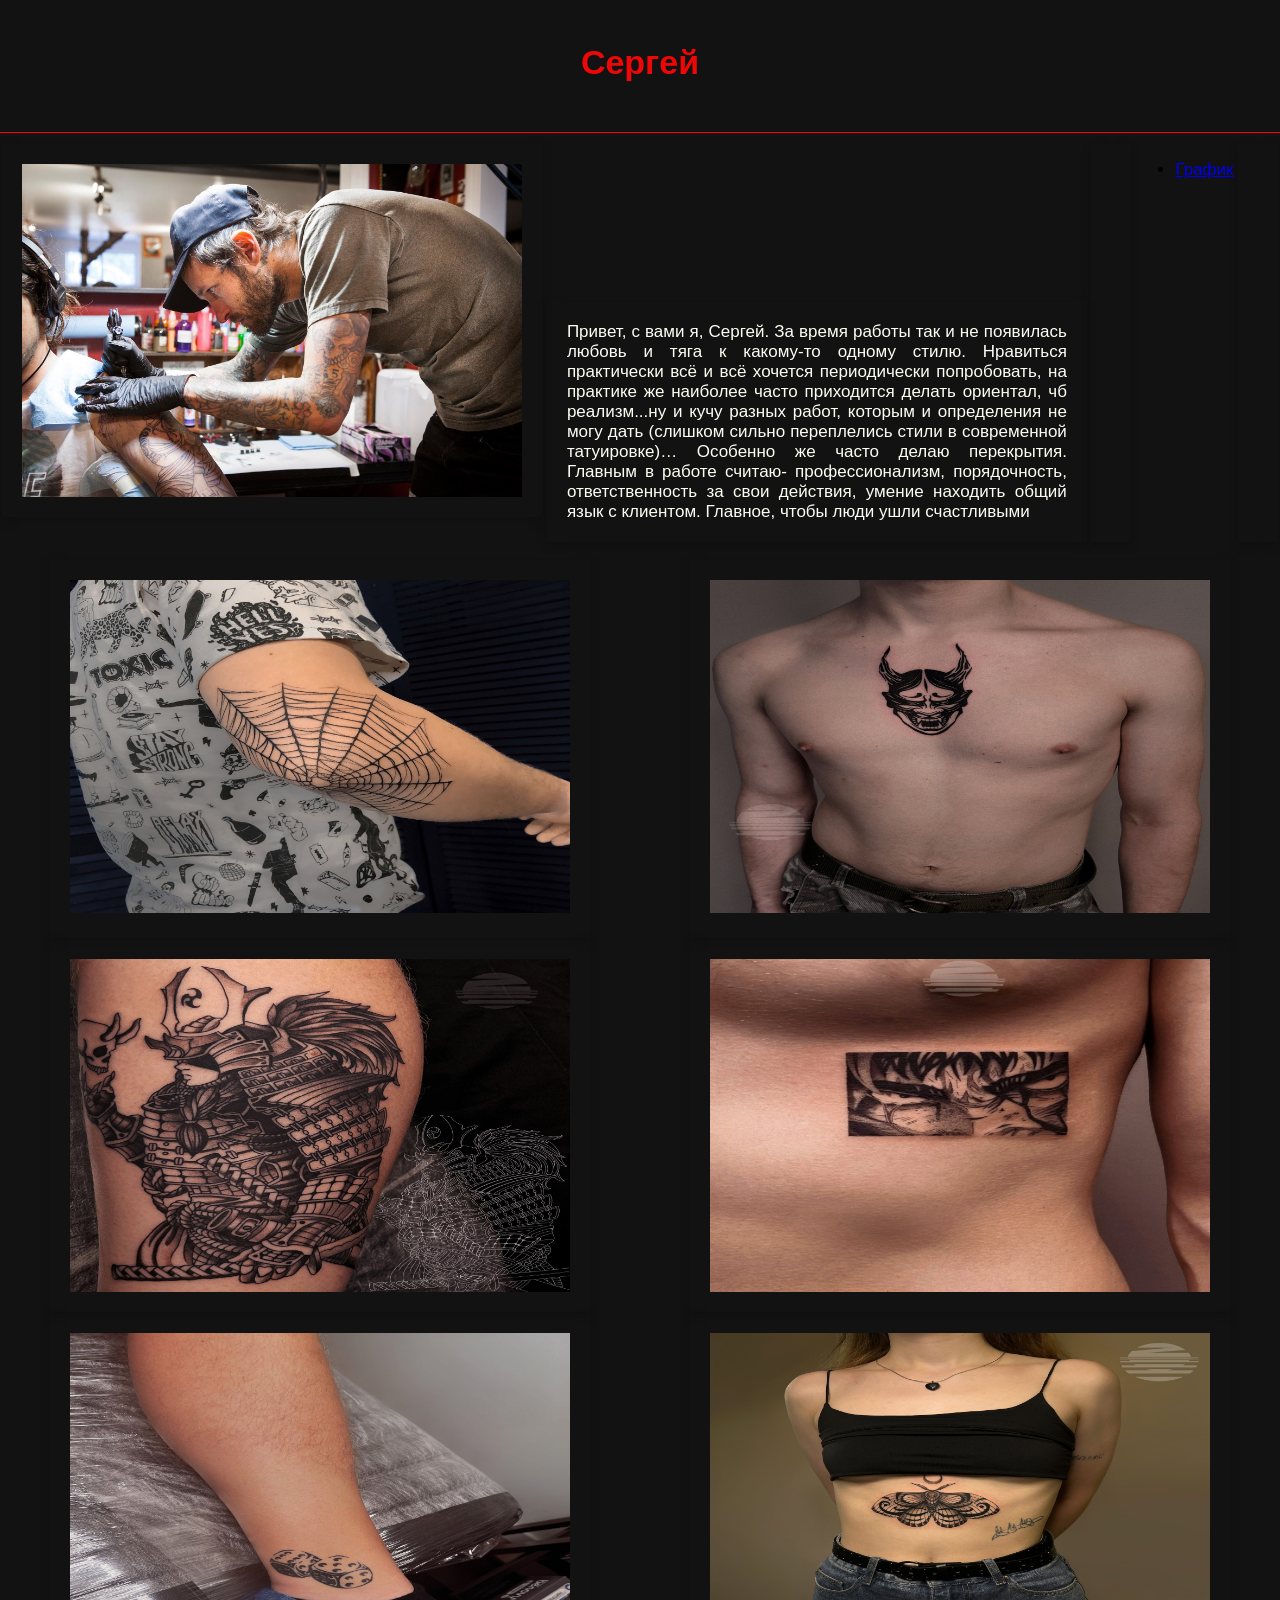
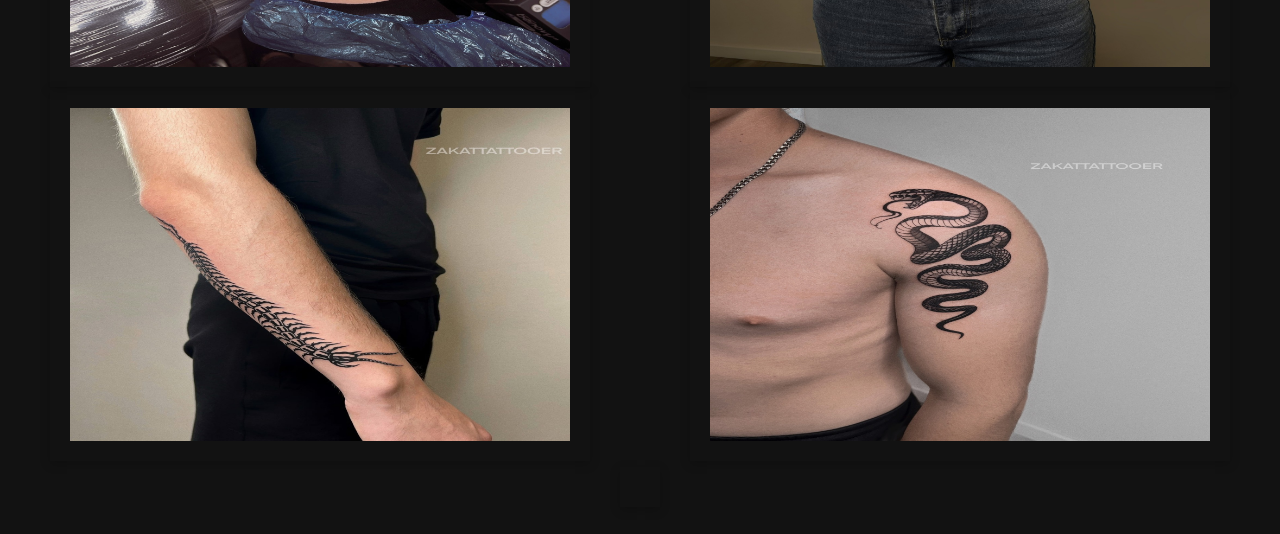
<file: tatto/serg.html>
<!DOCTYPE html>
<html>

  <head>
    <link rel="shortcut icon" href="favicon.ico"/>
    <title>Мастера тату-салона</title>
    <meta charset="UTF-8">
    <meta name="viewport" content="width=device-width, initial-scale=1.0">
    <link rel="stylesheet" href="serg.css">
  </head>

  <body>
    <div id="header">
      <h1>Сергей</h1>
    </div>

    <hr>

    <div class="container">
    <div id="master2">
        <img class="serg" src="master2.jpg" alt="Мастер 2">
        <p>Привет, с вами я, Сергей.
          За время работы так и не появилась любовь и тяга к какому-то одному стилю.
          Нравиться практически всё и всё хочется периодически попробовать, на практике же
          наиболее часто приходится делать ориентал, чб реализм...ну и кучу разных работ, которым и определения не могу дать (слишком сильно переплелись стили в современной татуировке)… Особенно же часто делаю перекрытия.
          Главным в работе считаю- профессионализм, порядочность, ответственность за свои действия, умение
          находить общий язык с клиентом.
          Главное, чтобы люди ушли счастливыми
        </p>
      </div>

      <p>
        <ul> 
            <li><a href="grafik.html">График</a></li> 
        </ul> 
    </p>


        <div id="vork">
           <a><img src="vork14.jpg"/></a>
       </div>
       <div id="vork1">
          <a><img src="vork3.jpg"/></a> <!--сохр-->
        </div>
        <div id="vork1">
          <a><img src="vork2.jpg"/></a> <!--сохр-->
        </div>
        <div id="vork1">
          <a><img src="vork4.jpg"/></a> <!--сохр-->
        </div>
        <div id="vork1">
          <a><img src="vork15.jpg"/></a>
        </div>
        <div id="vork1">
          <a><img src="vork16.jpg"/></a>
        </div>
        <div id="vork1">
            <a><img src="vork7.jpg"/></a> <!--сохр-->
        </div>
        <div id="vork1">
            <a><img src="vork18.jpg"/></a>
          </div>  
    </div>


  

  
    <div id="footer">
      <p> 
       <script>
       </script>
      </p>
    </div>
  </body>
</html>
</file>
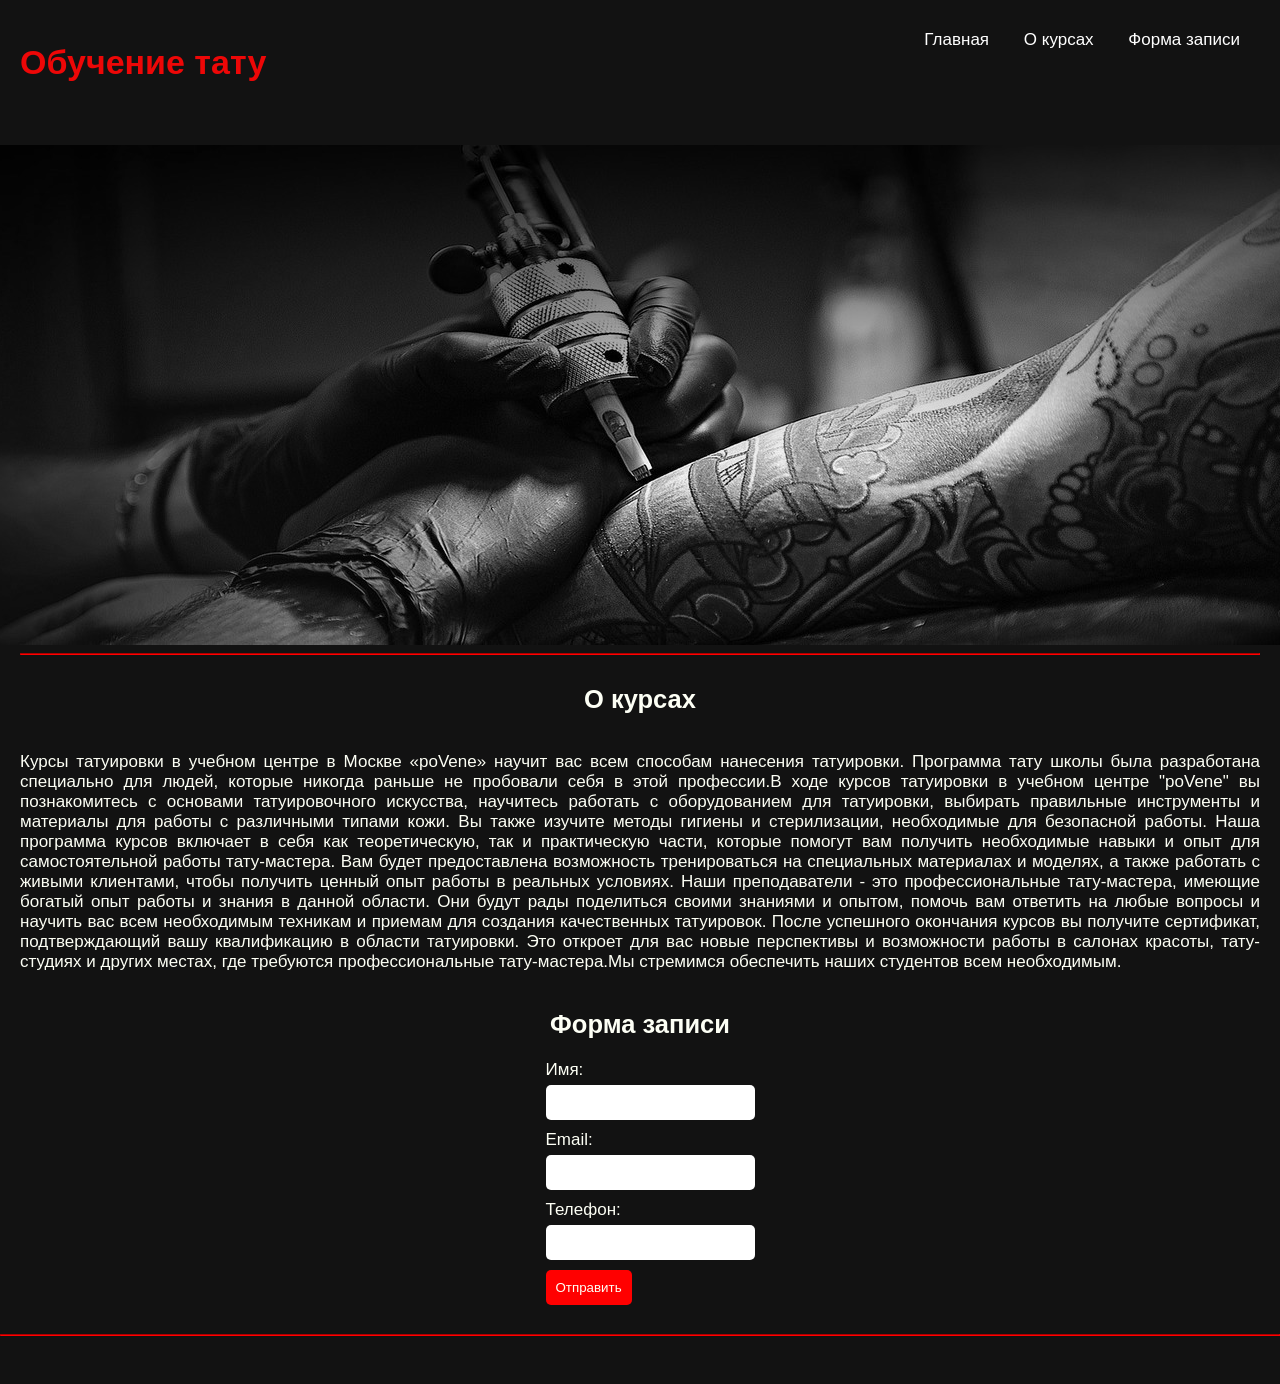
<file: tatto/vacansii.html>
<!DOCTYPE html>
<html>
  <head>
    <link rel="shortcut icon" href="favicon.ico"/>
    <meta charset="UTF-8">
    <title>Запись на курсы в PoVene</title>
    <link rel="stylesheet" href="vacansii.css">
  </head>
  <body>
    <header>
      <h1>Обучение тату</h1>
      <nav>
        <ul>
          <li><a href="#Главная">Главная</a></li>
          <li><a href="#О курсах">О курсах</a></li>
          <li><a href="#Форма записи">Форма записи</a></li>
        </ul>
      </nav>
    </header>
    
    <main>
        <section id="Главная"></section>
        <div id="fon">
          <img src="chb.jpg" alt="фон">
        </div>

        <hr>

      <section>
        <section id="О курсах"></section>
        <h2>О курсах</h2> 
        <p>Курсы татуировки в учебном центре в Москве «poVene» научит вас всем способам нанесения татуировки. Программа тату школы была разработана специально для людей, которые никогда раньше не пробовали себя в этой профессии.В ходе курсов татуировки в учебном центре "poVene" вы познакомитесь с основами татуировочного искусства, научитесь работать с оборудованием для татуировки, выбирать правильные инструменты и материалы для работы с различными типами кожи. Вы также изучите методы гигиены и стерилизации, необходимые для безопасной работы.
            Наша программа курсов включает в себя как теоретическую, так и практическую части, которые помогут вам получить необходимые навыки и опыт для самостоятельной работы тату-мастера. Вам будет предоставлена возможность тренироваться на специальных материалах и моделях, а также работать с живыми клиентами, чтобы получить ценный опыт работы в реальных условиях.
            Наши преподаватели - это профессиональные тату-мастера, имеющие богатый опыт работы и знания в данной области. Они будут рады поделиться своими знаниями и опытом, помочь вам ответить на любые вопросы и научить вас всем необходимым техникам и приемам для создания качественных татуировок.
            После успешного окончания курсов вы получите сертификат, подтверждающий вашу квалификацию в области татуировки. Это откроет для вас новые перспективы и возможности работы в салонах красоты, тату-студиях и других местах, где требуются профессиональные тату-мастера.Мы стремимся обеспечить наших студентов всем необходимым.
        </p>  
      </section>

      <section>
        <section id="Форма записи"></section>

        <h2>Форма записи</h2>

        <form>
          <label for="name">Имя:</label>
          <input type="text" id="name" name="name"><br>

          <label for="email">Email:</label>
          <input type="email" id="email" name="email"><br>

          <label for="phone">Телефон:</label>
          <input type="tel" id="phone" name="phone"><br>

          <button type="submit" id="submitButton">Отправить</button>     
        </form>
      </section>
      
      <script>
        const submitButton = document.getElementById('submitButton');
                
        submitButton.addEventListener('click', function(event) {
          event.preventDefault(); // Предотвращаем отправку формы по умолчанию
          console.log('Кнопка была нажата!');
          alert('Спасибо за заявку! Мы скоро свяжемся с вами.');
        const submitButton = document.getElementById('submitButton');
          // Здесь можно добавить свою логику обработки нажатия на кнопку
        });

      </script>
    </main>

    <hr>
    
    <footer>
    </footer>
  </body>
</html>
</file>
<file: tatto/style.css>
@import url('https://fonts.googleapis.com/css?family=Lobster|Roboto:700i');
* {
  margin: 0;
  padding: 0;
  box-sizing: border-box;}

body {
  background-color: #121212;
  font-family: Arial, Helvetica, sans-serif;
  margin: 0;
  padding: 0;
  font-size: 17px;
}


.section{
    height: 75vh;
    margin: 0;
  scroll-margin-top: 1em;
}



header {
  background: rgba(12,12,12,0.5);
  position: -webkit-sticky;
  position: sticky;
  top: 0;
  display: flex;
  justify-content: center;
  align-items: center;
  padding: 1px;
  z-index: 2;
}

.news {  
  border: 1px solid black;
  background: rgba(12,12,12,0.5);
  height: 400px;
  width: 150px;  
  position: fixed;  
  top: 0;
  right: 0;
  margin-top: 23%;
  color: #ed0707; 
}

.aside{
  position: fixed; 
  color: #ed0707; 
  width: 100px;  
  top: 0;
  right: 0;
}

.prom{  
  background: rgba(12,12,12,0.5);
  border: 1px solid black;
  color: #ed0707;  width: 150px;
  margin-top: 23%;  float: right;
  height: 320px;
  z-index: 1;
}

h1 {
  color: #ed0707;
  display: block;
  text-align: center;
  font-size: 36px;
  font-weight: bold;
  padding: 20px;
}

nav ul {
  list-style: none;
  margin: 0;
  padding: 0;
  display: flex;
}

nav li {
  margin-right: 50px;
 position: relative;
}

nav ul ul {
  display: none;
  position: absolute;
  top: 100%;
  left: 0;
  background-color: #333;
  padding: 10px;
  border-radius: 5px;
}

 
nav ul li:hover > ul {
  display: block;
}
nav a {
  color: #fdfff5;
  text-decoration: none;
  font-size: 1.8em;
  transition: all 0.3s ease;
}


nav a:hover {
  color: #ccc;
}

.hero {
  background-image: url(fon.png);
  height: 500px;
  background-size: cover;
  background-position: center;
  display: flex;
  flex-direction: column;
  justify-content: center;
  align-items: center;
  text-align: center;
  color: #fdfff5;
}

.hero h2 {
  font-size: 3.5em;
  margin-bottom: 20px;
}

.hero p {
  font-size: 1.5em;
  margin-bottom: 30px;
}


.moloko{
  color: #f5f5f5;
  padding: 20px;
  text-align: center;
  background-color: #121212;
}

.moloko h3 {
  color: #ed0707;
  font-size: 2em;
  margin-bottom: 20px;
}

.menu {
  padding: 10px;
  text-align: center;
  background: -webkit-linear-gradient(0deg, #121212,#cccccc,#121212,#cccccc,#121212);/* Chrome 10-25, Safari 5.1-6 */                          
  background: linear-gradient(0deg, #121212,#cccccc,#121212,#cccccc,#121212);/* W3C, IE 10+/ Edge, Firefox 16+, Chrome 26+, Opera 12+, Safari 7+ */                                             
}

button:hover {
  transform: scale(1.05); /*увеличиваем блок на 5%*/
  box-shadow: 0px 0px 10px rgba(0, 0, 0, 0.3); /*добавляем тень*/
}
.menu h3 {
  color: #ed0707;
  font-size: 2em;
  margin-bottom: 20px;
}
.button-row {
  display: flex; /* устанавливаем flex-контейнер */
  position: relative;
  flex-wrap: wrap;
  justify-content: center;
}

.button-row button {
  flex: 1; /* равномерно распределяем место для каждой кнопки */
  margin-right: 1px; /* добавляем отступ между кнопками, кроме последней */
  display: inline-block; /* устанавливаем элемент в качестве инлайн-блока */
  width: 70px; /* устанавливаем ширину кнопки */
  height: 40px; /* устанавливаем высоту кнопки */
  border: none; /* убираем границу у кнопки */
  background-color: #121212;
  border: 2px solid #ed0707;
  color: #f5f5f5;  text-align: center; /* выравниваем содержимое по центру */
  text-decoration: none; /* убираем подчеркивание ссылки */
}

.button-row button:last-child {
  margin-right: 0; /* убираем отступ у последней кнопки */
}

.image{
  display: block;
  right: 0;
  margin-left: auto; /* Устанавливаем отступ слева на всю доступную ширину */
  position: absolute;
  top: 100%;
  top: 50%;
  transform: translate(0, -50%);
  width: 100%;
  justify-content: center;
  align-items: center; /* Центрируем содержимое по вертикали */
  max-width: 600px;  padding: 20px;
  margin-top: 20px;
  box-shadow: 0px 3px 10px rgba(0, 0, 0, 0.2);
  z-index: 1;
}

.hidden-text {
  position: absolute;
  top: 100%;
  left: 0;
  display: none;
  color: #121212;
  top: 50%;
  transform: translate(0, -50%);
  width: 100%;
  justify-content: center;
  align-items: center; /* Центрируем содержимое по вертикали */
  max-width: 400px;  padding: 20px;
  margin-top: 20px;
  box-shadow: 0px 3px 10px rgba(0, 0, 0, 0.2);
  z-index: 1;
  text-align: justify;
  padding: 20px;
}

.tn-atom, .tn-ato{
  
    color: #ed0707;
    font-size: 16px;
    font-family: 'Gilroy',Arial,sans-serif;
    line-height: 1.55;
    font-weight: 400;
    background-position: center center;
    border-color: transparent;
    border-style: solid;
    padding-bottom: 10px;
    
}
.many, .time {
  color: #121212;
  font-size: 16px;
  font-family: 'Gilroy', Arial, sans-serif;
  line-height: 1.55;
  font-weight: 400;
  background-position: center center;
  border-color: transparent;
  border-style: solid;
  padding-bottom: 10px;
  z-index: 1;

}
#button-1{
  margin-bottom: 460px;
}

#button-5{
  margin-bottom: 500px;
}



.reservation {
  padding: 50px;
  background-image: url(fonzapis.jpg);
    color: #fdfff5;
  text-align: center;
}

.reservation h3 {
  font-size: 2em;
  margin-bottom: 20px;
}

.reservation form {
  display: flex;
  flex-direction:column;
  justify-content: center;
  align-items: center;
  flex-wrap: wrap;
  max-width: 600px;
  margin: 0 auto;
}


label {
  font-size: 1.2em;
  margin-right: 10px;
}

input[type='text'],
input[type='email'],
input[type='date'],
input[type='time'],
input[type='number'] {
  padding: 10px;
  margin-bottom: 20px;
  border-radius: 5px;
  border: none;
  box-shadow: 0 2px 5px rgba(0, 0, 0, 0.1);
}

input[type='submit'] {
  background-color: #333;
  color: #fff;
  padding: 15px 40px;
  border-radius: 30px;
  font-weight: bold;
  text-transform: uppercase;
  letter-spacing: 1px;
  transition: all 0.3s ease;
  border: none;
  text-align: center;
  cursor: pointer;
}

input[type='submit']:hover {
  background-color: #fff;
  color: #333;
}


.footer {
  color: #fdfff5;
  display: flex;
  flex-direction: column;
  align-items: center;
}

#ssulka {
  display: flex;
  justify-content: center;
  align-items: center;
}

.footer img, .footer p {
  display: inline-block;
  vertical-align: middle;
}

a {
  color: #fdfff5;
}

a:hover {
  color: #ed0707;
}

.btn-up { 
  /* фиксированное позиционирование */ 
  position: fixed; 
  /* цвет фона */ 
  background-color: #ed0707; 
  /* расстояние от правого края окна браузера */ 
  right: 20px; 
  /* расстояние от нижнего края окна браузера */ 
  bottom: 0; 
  /* скругление верхнего левого угла */ 
  border-top-left-radius: 8px; 
  /* скругление верхнего правого угла */ 
  border-top-right-radius: 8px; 
  /* вид курсора */ 
  cursor: pointer; 
  /* отображение элемента как flex */ 
  display: flex; 
  /* выравниваем элементы внутри элемента по центру вдоль поперечной оси */ 
  align-items: center; 
  /* выравниваем элементы внутри элемента по центру вдоль главной оси */ 
  justify-content: center; 
  /* ширина элемента */ 
  width: 60px; 
  /* высота элемента */ 
  height: 50px; 
  z-index: 2;
} 
 
.btn-up::before { 
  content: ""; 
  width: 40px; 
  height: 40px; 
  background: transparent no-repeat center center; 
  background-size: 100% 100%; 
  background-image: url("data:image/svg+xml,%3Csvg xmlns='http://www.w3.org/2000/svg' width='16' height='16' fill='%23fff' viewBox='0 0 16 16'%3E%3Cpath fill-rule='evenodd' d='M7.646 4.646a.5.5 0 0 1 .708 0l6 6a.5.5 0 0 1-.708.708L8 5.707l-5.646 5.647a.5.5 0 0 1-.708-.708l6-6z'/%3E%3C/svg%3E"); 
} 
 
.btn-up_hide { 
  display: none; 
} 
 
@media (hover: hover) and (pointer: fine) { 
  .btn-up:hover { 
    background-color: #ed0707; /* цвет заднего фона при наведении */ 
  } 
}
</file>
<file: tatto/mobil.css>
@import url('https://fonts.googleapis.com/css?family=Lobster|Roboto:700i');
* {
  margin: 0;
  padding: 0;
  box-sizing: border-box;
}

/* Общие стили */
body {
  background-color: #121212;
  font-family: Arial, Helvetica, sans-serif;
  margin: 0;
  padding: 0;
  font-size: 17px;
}

h1 {
  color: #ed0707;
  display: block;
  text-align: center;
  font-size: 36px;
  font-weight: bold;
  padding: 20px;
}

/* Стили для мобильных устройств */
@media only screen and (max-width: 600px) {

  /* Шапка */
  header {
    position: fixed;
    top: 0;
    left: 0;
    width: 100%;
    padding: 10px;
    background: rgba(12,12,12,0.5);
    z-index: 2;
  }
  .news, .aside{
    display: none;
  }

  /* Навигация */
  nav ul {
    flex-wrap: wrap;
    justify-content: center;
  }

  nav li {
    margin-right: 10px;
    margin-bottom: 10px;
    position: relative;
  }

  nav ul li:hover > ul {
    display: none;
  }

  /* Меню */
  .menu {
    padding: 10px;
    text-align: center;
    background: -webkit-linear-gradient(0deg, #121212,#cccccc,#121212,#cccccc,#121212);/* Chrome 10-25, Safari 5.1-6 */                          
    background: linear-gradient(0deg, #121212,#cccccc,#121212,#cccccc,#121212);/* W3C, IE 10+/ Edge, Firefox 16+, Chrome 26+, Opera 12+, Safari 7+ */                                             
  }

  .button-row {
    flex-direction: column;
    align-items: center;
    margin-bottom: 20px;
  }

  .button-row button {
    margin-right: 0;
    margin-bottom: 10px;
    width: 100%;
  }

  /* Контент */
  .section {
    height: auto;
    margin: 0;
    scroll-margin-top: 1em;
  }

  .hero h2 {
    font-size: 2.5em;
    margin-bottom: 10px;
  }

  .hero p {
    font-size: 1.2em;
    margin-bottom: 20px;
  }

  .moloko h3 {
    font-size: 1.8em;
    margin-bottom: 10px;
  }

  .image {
    position: static;
    top: auto;
    transform: translate(0, 0);
    max-width: 100%;
    margin-top: 10px;
    
  }

  .hidden-text {
    position: static;
    top: auto;
    transform: translate(0, 0);
    max-width: 100%;
    margin-top: 10px;
    box-shadow: none;
  }

  .tn-atom, .tn-ato {
    font-size: 14px;
  }

  .many, .time {
    font-size: 14px;
  }

  /* Футер */
  .footer {
    flex-direction: column;
    align-items: center;
    margin-top: 20px;
  }

  #ssulka {
    display: block;
    margin-bottom: 10px;
  }

  .footer img {
    max-width: 100%;
    height: auto;
  }

  .btn-up { 
    right: 10px; 
    bottom: 10px; 
    width: 50px; 
    height: 40px;
  }

}
</file>
<file: tatto/artem.css>
body {
    background-color: #121212;
    font-family: Arial, Helvetica, sans-serif;
    margin: 0;
    padding: 0;
    font-size: 17px;
    }
  
  #header {
    background-color: #121212;
    color: #fdfff5;
    padding: 20px;
    text-align: center;
  }
  
  
  h1 {
    color: #ed0707;
    font-size: 2em;
    margin-bottom: 20px;
  }
    
  
  .container {
    display: flex;
    flex-wrap: wrap;
    justify-content: space-around;
  }
  
  .artem,
  p,
  #vork, #vork1 {
    display: inline-block;
    max-width: 500px;
    padding: 20px;
    margin-top: 1px;
    box-shadow: 0px 3px 10px rgba(0, 0, 0, 0.2);
    text-align: justify;
    color: #fdfff5;
  }
  
  #vork, #vork1 {
    white-space: nowrap;
    word-wrap: break-word;
    word-break: break-all; /* новое свойство */
    flex-wrap: wrap; /* добавлено свойство */
  }
  
  #vork img, #vork1 img, #vork2 img, #vork3 img {
    display: block; /* изменено значение свойства */
    max-width: 100%;
    height: auto;
    margin: 0;
    margin-right: 1px;
  }  

  
  
  
      hr {
    border: none;
    border-top: 1px solid #ccc;
    margin: 10px 0;
  }
  
  h3 {
    margin-top: 40px;
  }

  #vork img {
    display: inline-block;
  }

  #footer {
    background-color: #121212;
    color: #fdfff5;
    padding: 5px;
    text-align: center;
  }
  
  hr {
    border-color: red;
  }
</file>
<file: tatto/styles.css>
body {
    background-color: #121212;
    font-family: Arial, Helvetica, sans-serif;
    margin: 0;
    padding: 0;
    font-size: 17px;
}

#header {
    background-color: #121212;
    color: #fdfff5;
    padding: 20px;
    text-align: center;
  }

#graf{
    background-color: #121212;
    color: #fdfff5;
    text-align: center;
  
}  

#tables{
    background-color: #121212;
}

h1 {
    color: #ed0707;
    text-align: center;
    font-size: 2em;
    margin-bottom: 20px;
}


thead{
    background-color: #fdfff5;
    color: #121212;
}

table {
    margin: 0 auto;
    border-collapse: collapse;
    width: 80%;
    min-width: 600px;
}

th, td {
    padding: 10px;
    border: 1px solid #121212;
    text-align: center;
    color: #fdfff5;
}

th {
    background-color: #bb2929;
    font-size: 24px;
    color: #121212;
}

td {
    font-size: 20px;
    background-color: #e8c2c2;
    color: #121212;
}

td.master-name {
  background-color: #bb2929;
  color: #121212;  
  font-size: 24px;
}

td.da{
    background-color: #db7676;
    color: #121212;       
}
</file>
<file: tatto/style2.css>
body {
  background-image: url(fonotz.jpg);
  font-family: Arial, Helvetica, sans-serif;
  margin: 0;
  padding: 0;
  font-size: 17px;
  }

header {
  background-color: #121212;
    color: #fdfff5;
    padding: 20px;
    text-align: center;
}

h1 {
  color: #ed0707;
  font-size: 2em;
  margin-bottom: 20px;
}


nav ul {
  list-style: none;
  margin: 0;
  padding: 0;
}

nav li {
  display: inline-block;
  margin-right: 20px;
}

nav a {
  color: #fdfff5;
  text-decoration: none;
}
.gift{
  display: flex;
  justify-content: center;
  align-items: center;
}

main {
  max-width: 800px;
  margin: 0 auto;
  padding: 20px;
}

.review-container{
  color: #fdfff5;
}
.review-item {
  border-bottom: 1px solid #fdfff5;
  padding: 20px 0;
}

.review-item:last-child {
  border-bottom: none;
}

.review-item h2 {
  margin: 0 0 10px;
}

.review-item p {
  margin: 0;
}

.footer {
  background-color: #121212;
  color: #fdfff5;
  display: flex;
  flex-direction: column;
  align-items: center;
  margin: 0;
  padding: 0;
}
.footer p{
  color: #fdfff5;
  display: inline-block;
  vertical-align: middle;
}
footer ul {
  list-style: none;
  padding: 0;
  }

  footer ul li {
  display: inline-block;
  margin-right: 10px;
  }

  footer ul li a {
  color: #fdfff5;
  text-decoration: none;
  }

  footer ul li a:hover {
  text-decoration: underline;
  }

  hr {
    border-color: red;
  }
</file>
<file: tatto/karta.css>
body {
    background-image: url(fonotz.jpg);
    font-family: Arial, Helvetica, sans-serif;
    margin: 0;
    padding: 0;
    font-size: 17px;
    }
  
  header {
    background-color: #121212;
    color: #fdfff5;
    padding: 20px;
    text-align: center;
  }
  
  h1 {
    color: #ed0707;
    font-size: 2em;
    margin-bottom: 20px;
    }
  
  .contact{
    color: #fdfff5;
    padding: 20px;
    text-align: justify;
    display: flex;
    flex-wrap: wrap;
    justify-content: space-between;
    align-items: stretch;
    
  }
  .guruweba_example_form {
    flex-basis: 40%;
  }

  .map {
    flex-basis: 50%;
    margin-left: 20px;
  } 
   #footer {
    background-color: #121212;
    color: #fdfff5;
    padding: 5px;
    text-align: center;
  }
  
    hr {
      border-color: red;
    }
</file>
<file: tatto/maria.css>
body {
    background-color: #121212;
    font-family: Arial, Helvetica, sans-serif;
    margin: 0;
    padding: 0;
    font-size: 17px;
    }
  
  #header {
    background-color: #121212;
    color: #fdfff5;
    padding: 20px;
    text-align: center;
  }
  
  
  h1 {
    color: #ed0707;
    font-size: 2em;
    margin-bottom: 20px;
  }
    
  
  .container {
    display: flex;
    flex-wrap: wrap;
    justify-content: space-around;
  }
  
  .maria,
  p,
  #vork, #vork1{
    display: inline-block;
    max-width: 500px;
    padding: 20px;
    margin-top: 1px;
    box-shadow: 0px 3px 10px rgba(0, 0, 0, 0.2);
    text-align: justify;
    color: #fdfff5;
  }
  
  #vork, #vork1 {
    white-space: nowrap;
    word-wrap: break-word;
    word-break: break-all; /* новое свойство */
    flex-wrap: wrap; /* добавлено свойство */
  }
  
  #vork img, #vork1 img{
    display: block; /* изменено значение свойства */
    max-width: 100%;
    height: auto;
    margin: 0;
    margin-right: 1px;
  }  

  
  
  
      hr {
    border: none;
    border-top: 1px solid #ccc;
    margin: 10px 0;
  }
  
  h3 {
    margin-top: 40px;
  }

  #vork img {
    display: inline-block;
  }

  #footer {
    background-color: #121212;
    color: #fdfff5;
    padding: 5px;
    text-align: center;
  }
  
  hr {
    border-color: red;
  }
</file>
<file: tatto/master.css>
body {
    background-color: #121212;
    font-family: Arial, Helvetica, sans-serif;
    margin: 0;
    padding: 0;
    font-size: 17px;
    }
  
  #header {
    background-color: #121212;
    color: #fdfff5;
    padding: 20px;
    text-align: center;
  }
  
  #content {
    color: #fdfff5;
    width: 80%;
    max-width: 960px;
    margin: 0 auto;
    padding: 20px;
  }
  
  h1 {
    color: #ed0707;
    font-size: 2em;
    margin-bottom: 20px;
  }
  
  h2 {
    margin-top: 40px;
  }
  
  ul {
    list-style-type: none;
    margin: 0;
    padding: 0;
    display: flex;
    justify-content: space-between;
    flex-wrap: wrap;
  }
  
  li {
    margin-bottom: 20px;
  }
  
  a {
    text-decoration: none;
  }
  
  img {
    max-width: 100%;
    height: auto;
  }
  
  hr {
    border: none;
    border-top: 1px solid #ccc;
    margin: 40px 0;
  }
  
  h3 {
    margin-top: 40px;
  }
  
  #footer {
    background-color: #121212;
    color: #fdfff5;
    padding: 5px;
    text-align: center;
  }
  
  hr {
    border-color: red;
  }
</file>
<file: tatto/sait.css>
body {
    background-color: #121212;
    font-family: Arial, Helvetica, sans-serif;
    margin: 0;
    padding: 0;
    font-size: 17px;
    }
  
  h1 {
    color: #ed0707;
    padding: 20px;
    text-align: center;
  }


h2, h3 {
  color: #fdfff5;
  font-size: 2em;
  margin-bottom: 20px;
  display: inline-block;
}
a:link {
  color: blue;
}

a:visited {
  color: red;
}

.gift {
  right: 0;
  margin-left: auto; /* Устанавливаем отступ слева на всю доступную ширину */
  position: absolute;
  top: 100%;
  top: 50%;
  transform: translate(0, -50%);
  width: 100%;
  justify-content: center;
  align-items: center; /* Центрируем содержимое по вертикали */
  max-width: 600px;  padding: 20px;
  margin-top: 20px;
}
footer {
    background-color: #121212;
    color: #fdfff5;
    padding: 15px;
}

footer {
  background-color: #121212;
  color:  #fdfff5;
  padding: 15px;
  text-align: center;
}
</file>
<file: tatto/serg.css>
body {
    background-color: #121212;
    font-family: Arial, Helvetica, sans-serif;
    margin: 0;
    padding: 0;
    font-size: 17px;
    }
  
  #header {
    background-color: #121212;
    color: #fdfff5;
    padding: 20px;
    text-align: center;
  }
  
  
  h1 {
    color: #ed0707;
    font-size: 2em;
    margin-bottom: 20px;
  }
    
  
  .container {
    display: flex;
    flex-wrap: wrap;
    justify-content: space-around;
  }
  
  .serg,
  p,
  #vork, #vork1 {
    display: inline-block;
    max-width: 500px;
    padding: 20px;
    margin-top: 1px;
    box-shadow: 0px 3px 10px rgba(0, 0, 0, 0.2);
    text-align: justify;
    color: #fdfff5;
  }
  
  #vork, #vork1 {
    white-space: nowrap;
    word-wrap: break-word;
    word-break: break-all; /* новое свойство */
    flex-wrap: wrap; /* добавлено свойство */
  }
  
  #vork img, #vork1 img, #vork2 img, #vork3 img {
    display: block; /* изменено значение свойства */
    max-width: 100%;
    height: auto;
    margin: 0;
    margin-right: 1px;
  }  
 
  
      hr {
    border: none;
    border-top: 1px solid #ccc;
    margin: 10px 0;
  }
  
  h3 {
    margin-top: 40px;
  }

  #vork img {
    display: inline-block;
  }

  #footer {
    background-color: #121212;
    color: #fdfff5;
    padding: 5px;
    text-align: center;
  }
  
  hr {
    border-color: red;
  }
</file>
<file: tatto/vacansii.css>
body {
    background-color: #121212;
    font-family: Arial, Helvetica, sans-serif;
    margin: 0;
    padding: 0;
    font-size: 17px;
    }
  
  header {
    background-color: #121212;
    color:  #ed0707;
    padding: 20px;
    display: flex;
    justify-content: space-between;
  }
  
  nav ul {
    list-style-type: none;
    margin: 0;
    padding: 0;
  }
  
  nav li {
    display: inline-block;
  }
  
  nav a {
    display: block;
    color: #fff;
    text-decoration: none;
    padding: 10px;
    margin-right: 10px;
    border-radius: 5px;
  }
  
  nav a:hover {
    background-color: #ed0707;
  }
  
  main {
    padding: 20px;
  }

  #fon{
    height: 500px;
    background-size: cover;
    background-position: center;
    display: flex;
    flex-direction: column;
    justify-content: center;
    align-items: center;
    text-align: center;
    color: #fdfff5;
    margin: 0;
    padding: 0;

  
  }
  section {
    color: #fdfff5;
    margin-bottom: 30px;
    background-size: cover;
    background-position: center;
    display: flex;
    flex-direction: column;
    justify-content: center;
    align-items: center;
    text-align: center;
    margin: 0;
    padding: 0;
    text-align: justify;
  }
  
  h2 {
    color: #fdfff5;
  }

  
  
  form label {
    display: block;
    margin-bottom: 5px;
  }
  
  form input[type="text"],
  form input[type="email"],
  form input[type="tel"] {
    width: 100%;
    padding: 10px;
    margin-bottom: 10px;
    border-radius: 5px;
    border: none;
  }
  
  form button[type="submit"] {
    background-color: #f00;
    color:  #fdfff5;
    padding: 10px;
    border: none;
    border-radius: 5px;
    cursor: pointer;
  }
  
  footer {
    background-color: #121212;
    color:  #fdfff5;
    padding: 20px;
    text-align: center;
  }
  
  hr {
    border-color: red;
  }
</file>
